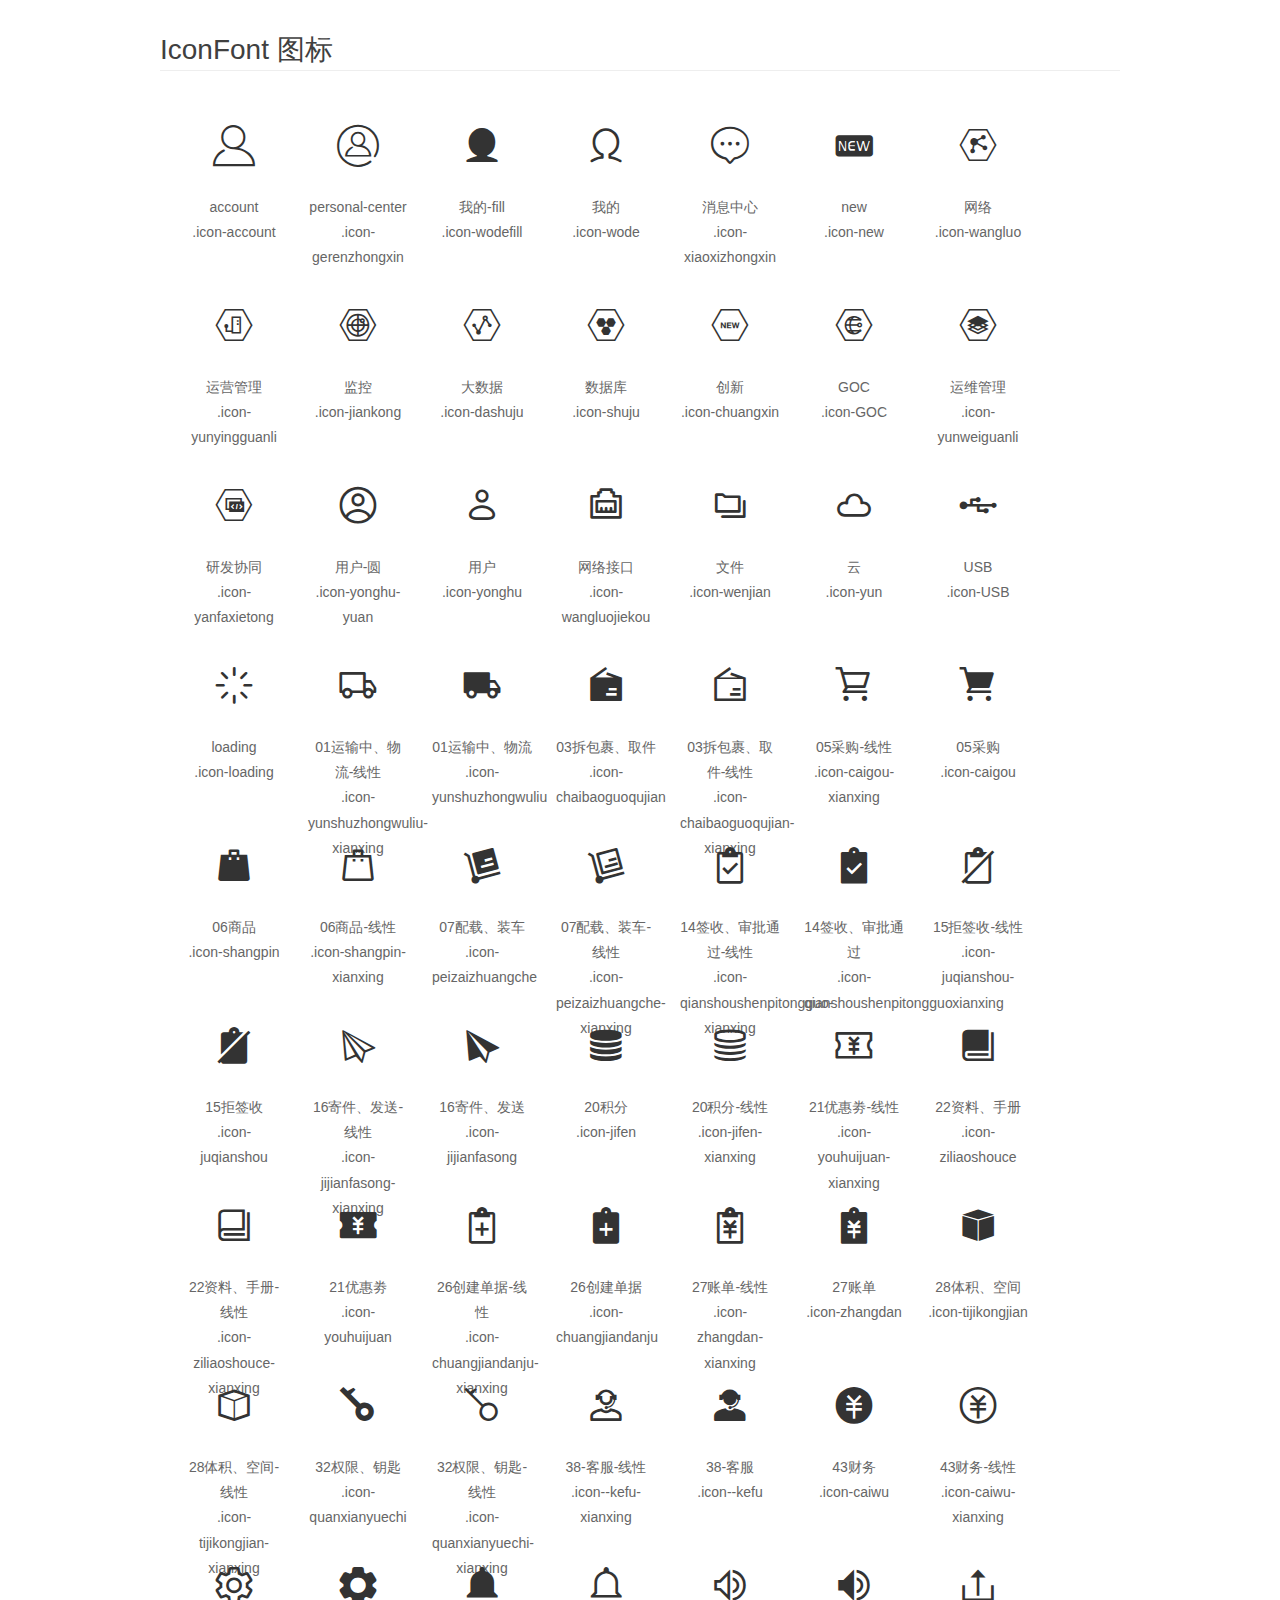
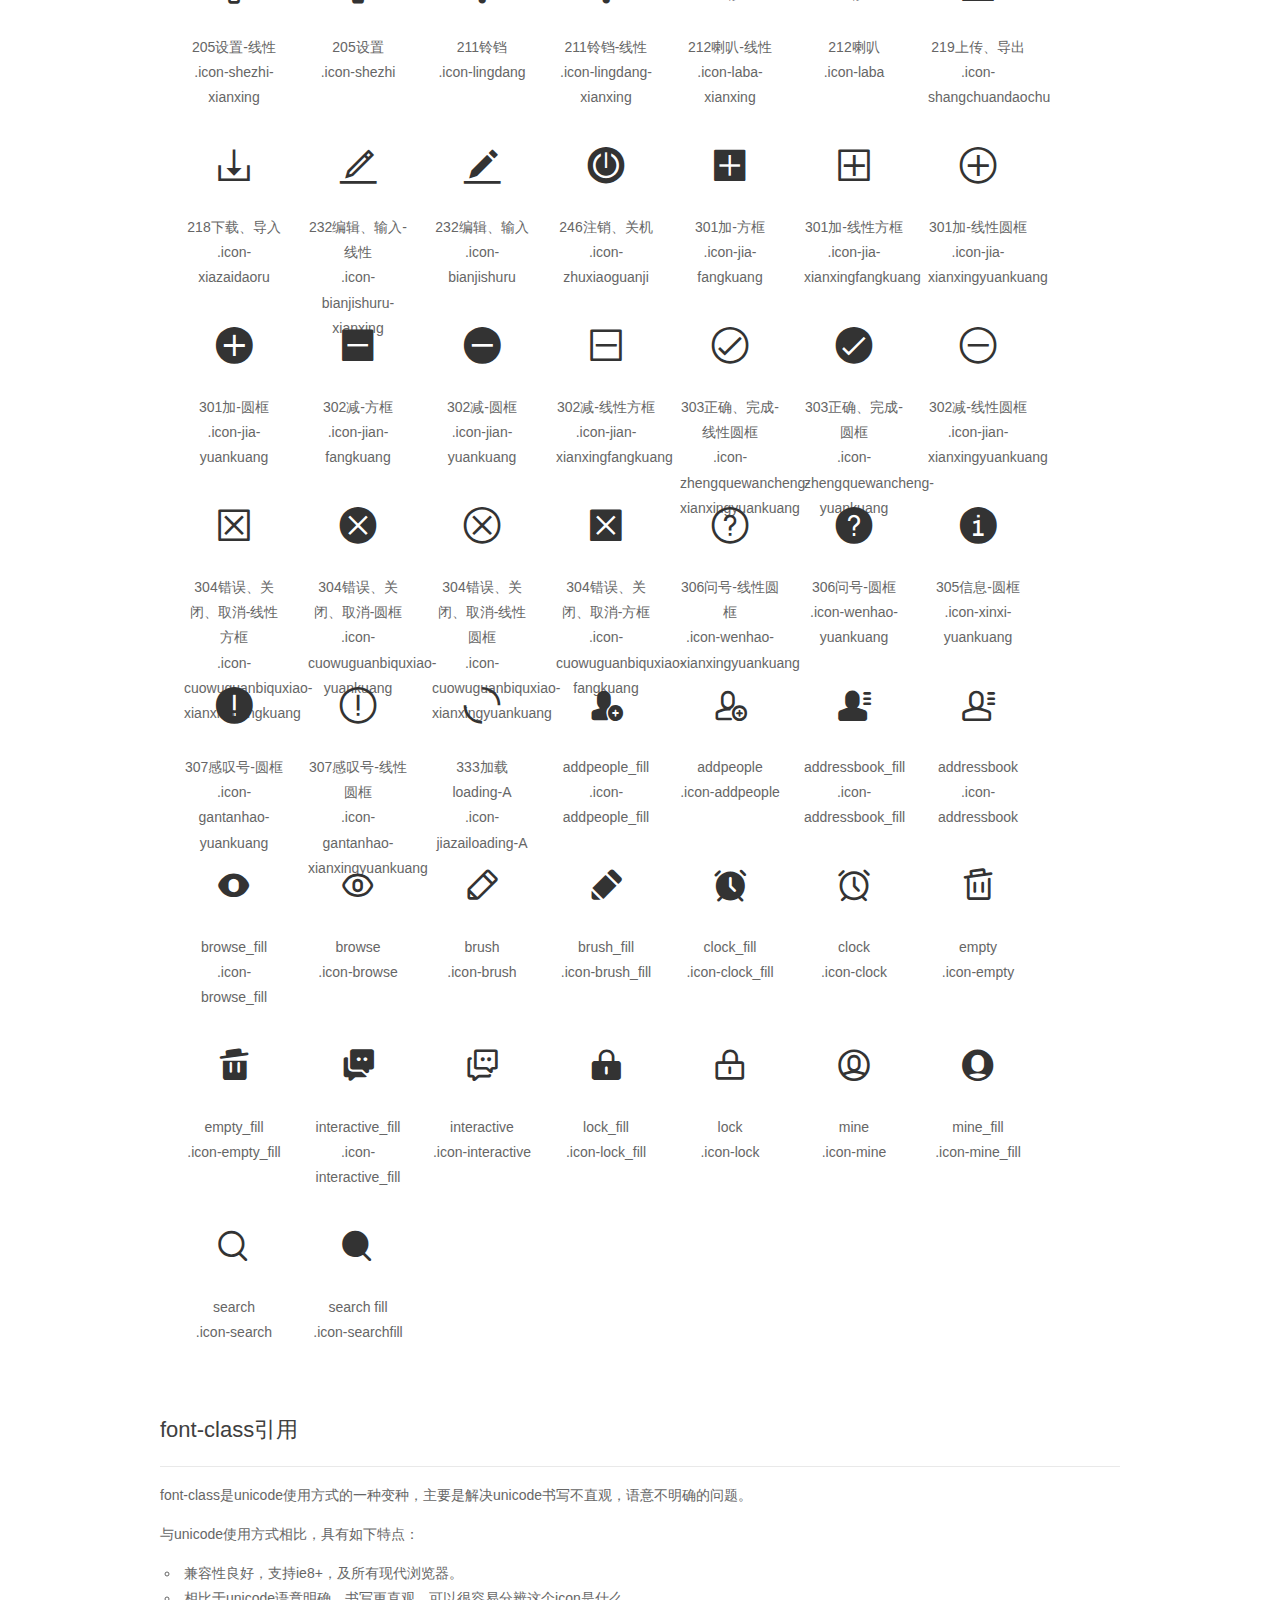
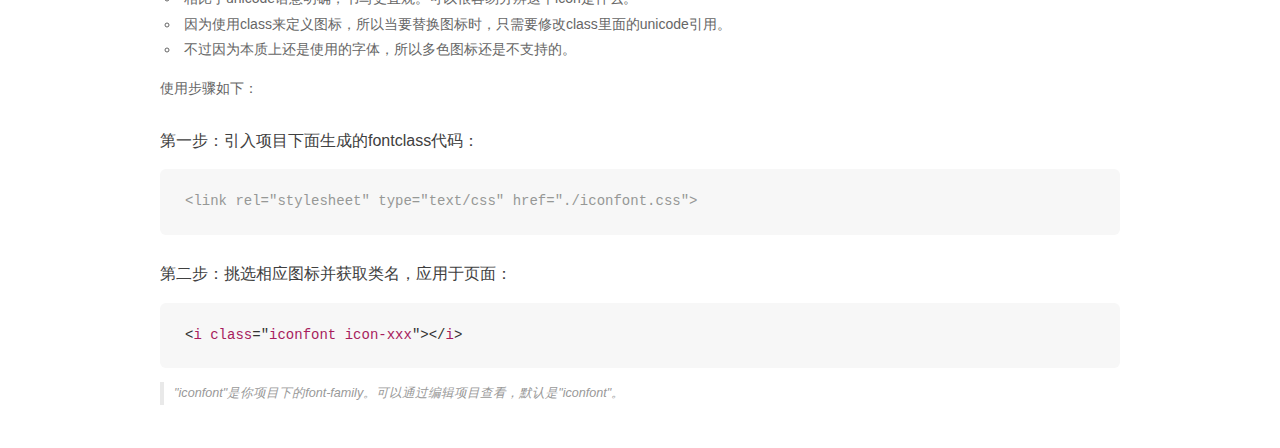
<file: _view/admin/src/icon/demo_fontclass.html>
<!DOCTYPE html>
<html>
<head>
    <meta charset="utf-8"/>
    <title>IconFont</title>
    <link rel="stylesheet" href="demo.css">
    <link rel="stylesheet" href="iconfont.css">
</head>
<body>
    <div class="main markdown">
        <h1>IconFont 图标</h1>
        <ul class="icon_lists clear">
            
                <li>
                <i class="icon iconfont icon-account"></i>
                    <div class="name">account</div>
                    <div class="fontclass">.icon-account</div>
                </li>
            
                <li>
                <i class="icon iconfont icon-gerenzhongxin"></i>
                    <div class="name">personal-center</div>
                    <div class="fontclass">.icon-gerenzhongxin</div>
                </li>
            
                <li>
                <i class="icon iconfont icon-wodefill"></i>
                    <div class="name">我的-fill</div>
                    <div class="fontclass">.icon-wodefill</div>
                </li>
            
                <li>
                <i class="icon iconfont icon-wode"></i>
                    <div class="name">我的</div>
                    <div class="fontclass">.icon-wode</div>
                </li>
            
                <li>
                <i class="icon iconfont icon-xiaoxizhongxin"></i>
                    <div class="name">消息中心</div>
                    <div class="fontclass">.icon-xiaoxizhongxin</div>
                </li>
            
                <li>
                <i class="icon iconfont icon-new"></i>
                    <div class="name">new</div>
                    <div class="fontclass">.icon-new</div>
                </li>
            
                <li>
                <i class="icon iconfont icon-wangluo"></i>
                    <div class="name">网络</div>
                    <div class="fontclass">.icon-wangluo</div>
                </li>
            
                <li>
                <i class="icon iconfont icon-yunyingguanli"></i>
                    <div class="name">运营管理</div>
                    <div class="fontclass">.icon-yunyingguanli</div>
                </li>
            
                <li>
                <i class="icon iconfont icon-jiankong"></i>
                    <div class="name">监控</div>
                    <div class="fontclass">.icon-jiankong</div>
                </li>
            
                <li>
                <i class="icon iconfont icon-dashuju"></i>
                    <div class="name">大数据</div>
                    <div class="fontclass">.icon-dashuju</div>
                </li>
            
                <li>
                <i class="icon iconfont icon-shuju"></i>
                    <div class="name">数据库</div>
                    <div class="fontclass">.icon-shuju</div>
                </li>
            
                <li>
                <i class="icon iconfont icon-chuangxin"></i>
                    <div class="name">创新</div>
                    <div class="fontclass">.icon-chuangxin</div>
                </li>
            
                <li>
                <i class="icon iconfont icon-GOC"></i>
                    <div class="name">GOC</div>
                    <div class="fontclass">.icon-GOC</div>
                </li>
            
                <li>
                <i class="icon iconfont icon-yunweiguanli"></i>
                    <div class="name">运维管理</div>
                    <div class="fontclass">.icon-yunweiguanli</div>
                </li>
            
                <li>
                <i class="icon iconfont icon-yanfaxietong"></i>
                    <div class="name">研发协同</div>
                    <div class="fontclass">.icon-yanfaxietong</div>
                </li>
            
                <li>
                <i class="icon iconfont icon-yonghu-yuan"></i>
                    <div class="name">用户-圆</div>
                    <div class="fontclass">.icon-yonghu-yuan</div>
                </li>
            
                <li>
                <i class="icon iconfont icon-yonghu"></i>
                    <div class="name">用户</div>
                    <div class="fontclass">.icon-yonghu</div>
                </li>
            
                <li>
                <i class="icon iconfont icon-wangluojiekou"></i>
                    <div class="name">网络接口</div>
                    <div class="fontclass">.icon-wangluojiekou</div>
                </li>
            
                <li>
                <i class="icon iconfont icon-wenjian"></i>
                    <div class="name">文件</div>
                    <div class="fontclass">.icon-wenjian</div>
                </li>
            
                <li>
                <i class="icon iconfont icon-yun"></i>
                    <div class="name">云</div>
                    <div class="fontclass">.icon-yun</div>
                </li>
            
                <li>
                <i class="icon iconfont icon-USB"></i>
                    <div class="name">USB</div>
                    <div class="fontclass">.icon-USB</div>
                </li>
            
                <li>
                <i class="icon iconfont icon-loading"></i>
                    <div class="name">loading</div>
                    <div class="fontclass">.icon-loading</div>
                </li>
            
                <li>
                <i class="icon iconfont icon-yunshuzhongwuliu-xianxing"></i>
                    <div class="name">01运输中、物流-线性</div>
                    <div class="fontclass">.icon-yunshuzhongwuliu-xianxing</div>
                </li>
            
                <li>
                <i class="icon iconfont icon-yunshuzhongwuliu"></i>
                    <div class="name">01运输中、物流</div>
                    <div class="fontclass">.icon-yunshuzhongwuliu</div>
                </li>
            
                <li>
                <i class="icon iconfont icon-chaibaoguoqujian"></i>
                    <div class="name">03拆包裹、取件</div>
                    <div class="fontclass">.icon-chaibaoguoqujian</div>
                </li>
            
                <li>
                <i class="icon iconfont icon-chaibaoguoqujian-xianxing"></i>
                    <div class="name">03拆包裹、取件-线性</div>
                    <div class="fontclass">.icon-chaibaoguoqujian-xianxing</div>
                </li>
            
                <li>
                <i class="icon iconfont icon-caigou-xianxing"></i>
                    <div class="name">05采购-线性</div>
                    <div class="fontclass">.icon-caigou-xianxing</div>
                </li>
            
                <li>
                <i class="icon iconfont icon-caigou"></i>
                    <div class="name">05采购</div>
                    <div class="fontclass">.icon-caigou</div>
                </li>
            
                <li>
                <i class="icon iconfont icon-shangpin"></i>
                    <div class="name">06商品</div>
                    <div class="fontclass">.icon-shangpin</div>
                </li>
            
                <li>
                <i class="icon iconfont icon-shangpin-xianxing"></i>
                    <div class="name">06商品-线性</div>
                    <div class="fontclass">.icon-shangpin-xianxing</div>
                </li>
            
                <li>
                <i class="icon iconfont icon-peizaizhuangche"></i>
                    <div class="name">07配载、装车</div>
                    <div class="fontclass">.icon-peizaizhuangche</div>
                </li>
            
                <li>
                <i class="icon iconfont icon-peizaizhuangche-xianxing"></i>
                    <div class="name">07配载、装车-线性</div>
                    <div class="fontclass">.icon-peizaizhuangche-xianxing</div>
                </li>
            
                <li>
                <i class="icon iconfont icon-qianshoushenpitongguo-xianxing"></i>
                    <div class="name">14签收、审批通过-线性</div>
                    <div class="fontclass">.icon-qianshoushenpitongguo-xianxing</div>
                </li>
            
                <li>
                <i class="icon iconfont icon-qianshoushenpitongguo"></i>
                    <div class="name">14签收、审批通过</div>
                    <div class="fontclass">.icon-qianshoushenpitongguo</div>
                </li>
            
                <li>
                <i class="icon iconfont icon-juqianshou-xianxing"></i>
                    <div class="name">15拒签收-线性</div>
                    <div class="fontclass">.icon-juqianshou-xianxing</div>
                </li>
            
                <li>
                <i class="icon iconfont icon-juqianshou"></i>
                    <div class="name">15拒签收</div>
                    <div class="fontclass">.icon-juqianshou</div>
                </li>
            
                <li>
                <i class="icon iconfont icon-jijianfasong-xianxing"></i>
                    <div class="name">16寄件、发送-线性</div>
                    <div class="fontclass">.icon-jijianfasong-xianxing</div>
                </li>
            
                <li>
                <i class="icon iconfont icon-jijianfasong"></i>
                    <div class="name">16寄件、发送</div>
                    <div class="fontclass">.icon-jijianfasong</div>
                </li>
            
                <li>
                <i class="icon iconfont icon-jifen"></i>
                    <div class="name">20积分</div>
                    <div class="fontclass">.icon-jifen</div>
                </li>
            
                <li>
                <i class="icon iconfont icon-jifen-xianxing"></i>
                    <div class="name">20积分-线性</div>
                    <div class="fontclass">.icon-jifen-xianxing</div>
                </li>
            
                <li>
                <i class="icon iconfont icon-youhuijuan-xianxing"></i>
                    <div class="name">21优惠劵-线性</div>
                    <div class="fontclass">.icon-youhuijuan-xianxing</div>
                </li>
            
                <li>
                <i class="icon iconfont icon-ziliaoshouce"></i>
                    <div class="name">22资料、手册</div>
                    <div class="fontclass">.icon-ziliaoshouce</div>
                </li>
            
                <li>
                <i class="icon iconfont icon-ziliaoshouce-xianxing"></i>
                    <div class="name">22资料、手册-线性</div>
                    <div class="fontclass">.icon-ziliaoshouce-xianxing</div>
                </li>
            
                <li>
                <i class="icon iconfont icon-youhuijuan"></i>
                    <div class="name">21优惠劵</div>
                    <div class="fontclass">.icon-youhuijuan</div>
                </li>
            
                <li>
                <i class="icon iconfont icon-chuangjiandanju-xianxing"></i>
                    <div class="name">26创建单据-线性</div>
                    <div class="fontclass">.icon-chuangjiandanju-xianxing</div>
                </li>
            
                <li>
                <i class="icon iconfont icon-chuangjiandanju"></i>
                    <div class="name">26创建单据</div>
                    <div class="fontclass">.icon-chuangjiandanju</div>
                </li>
            
                <li>
                <i class="icon iconfont icon-zhangdan-xianxing"></i>
                    <div class="name">27账单-线性</div>
                    <div class="fontclass">.icon-zhangdan-xianxing</div>
                </li>
            
                <li>
                <i class="icon iconfont icon-zhangdan"></i>
                    <div class="name">27账单</div>
                    <div class="fontclass">.icon-zhangdan</div>
                </li>
            
                <li>
                <i class="icon iconfont icon-tijikongjian"></i>
                    <div class="name">28体积、空间</div>
                    <div class="fontclass">.icon-tijikongjian</div>
                </li>
            
                <li>
                <i class="icon iconfont icon-tijikongjian-xianxing"></i>
                    <div class="name">28体积、空间-线性</div>
                    <div class="fontclass">.icon-tijikongjian-xianxing</div>
                </li>
            
                <li>
                <i class="icon iconfont icon-quanxianyuechi"></i>
                    <div class="name">32权限、钥匙</div>
                    <div class="fontclass">.icon-quanxianyuechi</div>
                </li>
            
                <li>
                <i class="icon iconfont icon-quanxianyuechi-xianxing"></i>
                    <div class="name">32权限、钥匙-线性</div>
                    <div class="fontclass">.icon-quanxianyuechi-xianxing</div>
                </li>
            
                <li>
                <i class="icon iconfont icon--kefu-xianxing"></i>
                    <div class="name">38-客服-线性</div>
                    <div class="fontclass">.icon--kefu-xianxing</div>
                </li>
            
                <li>
                <i class="icon iconfont icon--kefu"></i>
                    <div class="name">38-客服</div>
                    <div class="fontclass">.icon--kefu</div>
                </li>
            
                <li>
                <i class="icon iconfont icon-caiwu"></i>
                    <div class="name">43财务</div>
                    <div class="fontclass">.icon-caiwu</div>
                </li>
            
                <li>
                <i class="icon iconfont icon-caiwu-xianxing"></i>
                    <div class="name">43财务-线性</div>
                    <div class="fontclass">.icon-caiwu-xianxing</div>
                </li>
            
                <li>
                <i class="icon iconfont icon-shezhi-xianxing"></i>
                    <div class="name">205设置-线性</div>
                    <div class="fontclass">.icon-shezhi-xianxing</div>
                </li>
            
                <li>
                <i class="icon iconfont icon-shezhi"></i>
                    <div class="name">205设置</div>
                    <div class="fontclass">.icon-shezhi</div>
                </li>
            
                <li>
                <i class="icon iconfont icon-lingdang"></i>
                    <div class="name">211铃铛</div>
                    <div class="fontclass">.icon-lingdang</div>
                </li>
            
                <li>
                <i class="icon iconfont icon-lingdang-xianxing"></i>
                    <div class="name">211铃铛-线性</div>
                    <div class="fontclass">.icon-lingdang-xianxing</div>
                </li>
            
                <li>
                <i class="icon iconfont icon-laba-xianxing"></i>
                    <div class="name">212喇叭-线性</div>
                    <div class="fontclass">.icon-laba-xianxing</div>
                </li>
            
                <li>
                <i class="icon iconfont icon-laba"></i>
                    <div class="name">212喇叭</div>
                    <div class="fontclass">.icon-laba</div>
                </li>
            
                <li>
                <i class="icon iconfont icon-shangchuandaochu"></i>
                    <div class="name">219上传、导出</div>
                    <div class="fontclass">.icon-shangchuandaochu</div>
                </li>
            
                <li>
                <i class="icon iconfont icon-xiazaidaoru"></i>
                    <div class="name">218下载、导入</div>
                    <div class="fontclass">.icon-xiazaidaoru</div>
                </li>
            
                <li>
                <i class="icon iconfont icon-bianjishuru-xianxing"></i>
                    <div class="name">232编辑、输入-线性</div>
                    <div class="fontclass">.icon-bianjishuru-xianxing</div>
                </li>
            
                <li>
                <i class="icon iconfont icon-bianjishuru"></i>
                    <div class="name">232编辑、输入</div>
                    <div class="fontclass">.icon-bianjishuru</div>
                </li>
            
                <li>
                <i class="icon iconfont icon-zhuxiaoguanji"></i>
                    <div class="name">246注销、关机</div>
                    <div class="fontclass">.icon-zhuxiaoguanji</div>
                </li>
            
                <li>
                <i class="icon iconfont icon-jia-fangkuang"></i>
                    <div class="name">301加-方框</div>
                    <div class="fontclass">.icon-jia-fangkuang</div>
                </li>
            
                <li>
                <i class="icon iconfont icon-jia-xianxingfangkuang"></i>
                    <div class="name">301加-线性方框</div>
                    <div class="fontclass">.icon-jia-xianxingfangkuang</div>
                </li>
            
                <li>
                <i class="icon iconfont icon-jia-xianxingyuankuang"></i>
                    <div class="name">301加-线性圆框</div>
                    <div class="fontclass">.icon-jia-xianxingyuankuang</div>
                </li>
            
                <li>
                <i class="icon iconfont icon-jia-yuankuang"></i>
                    <div class="name">301加-圆框</div>
                    <div class="fontclass">.icon-jia-yuankuang</div>
                </li>
            
                <li>
                <i class="icon iconfont icon-jian-fangkuang"></i>
                    <div class="name">302减-方框</div>
                    <div class="fontclass">.icon-jian-fangkuang</div>
                </li>
            
                <li>
                <i class="icon iconfont icon-jian-yuankuang"></i>
                    <div class="name">302减-圆框</div>
                    <div class="fontclass">.icon-jian-yuankuang</div>
                </li>
            
                <li>
                <i class="icon iconfont icon-jian-xianxingfangkuang"></i>
                    <div class="name">302减-线性方框</div>
                    <div class="fontclass">.icon-jian-xianxingfangkuang</div>
                </li>
            
                <li>
                <i class="icon iconfont icon-zhengquewancheng-xianxingyuankuang"></i>
                    <div class="name">303正确、完成-线性圆框</div>
                    <div class="fontclass">.icon-zhengquewancheng-xianxingyuankuang</div>
                </li>
            
                <li>
                <i class="icon iconfont icon-zhengquewancheng-yuankuang"></i>
                    <div class="name">303正确、完成-圆框</div>
                    <div class="fontclass">.icon-zhengquewancheng-yuankuang</div>
                </li>
            
                <li>
                <i class="icon iconfont icon-jian-xianxingyuankuang"></i>
                    <div class="name">302减-线性圆框</div>
                    <div class="fontclass">.icon-jian-xianxingyuankuang</div>
                </li>
            
                <li>
                <i class="icon iconfont icon-cuowuguanbiquxiao-xianxingfangkuang"></i>
                    <div class="name">304错误、关闭、取消-线性方框</div>
                    <div class="fontclass">.icon-cuowuguanbiquxiao-xianxingfangkuang</div>
                </li>
            
                <li>
                <i class="icon iconfont icon-cuowuguanbiquxiao-yuankuang"></i>
                    <div class="name">304错误、关闭、取消-圆框</div>
                    <div class="fontclass">.icon-cuowuguanbiquxiao-yuankuang</div>
                </li>
            
                <li>
                <i class="icon iconfont icon-cuowuguanbiquxiao-xianxingyuankuang"></i>
                    <div class="name">304错误、关闭、取消-线性圆框</div>
                    <div class="fontclass">.icon-cuowuguanbiquxiao-xianxingyuankuang</div>
                </li>
            
                <li>
                <i class="icon iconfont icon-cuowuguanbiquxiao-fangkuang"></i>
                    <div class="name">304错误、关闭、取消-方框</div>
                    <div class="fontclass">.icon-cuowuguanbiquxiao-fangkuang</div>
                </li>
            
                <li>
                <i class="icon iconfont icon-wenhao-xianxingyuankuang"></i>
                    <div class="name">306问号-线性圆框</div>
                    <div class="fontclass">.icon-wenhao-xianxingyuankuang</div>
                </li>
            
                <li>
                <i class="icon iconfont icon-wenhao-yuankuang"></i>
                    <div class="name">306问号-圆框</div>
                    <div class="fontclass">.icon-wenhao-yuankuang</div>
                </li>
            
                <li>
                <i class="icon iconfont icon-xinxi-yuankuang"></i>
                    <div class="name">305信息-圆框</div>
                    <div class="fontclass">.icon-xinxi-yuankuang</div>
                </li>
            
                <li>
                <i class="icon iconfont icon-gantanhao-yuankuang"></i>
                    <div class="name">307感叹号-圆框</div>
                    <div class="fontclass">.icon-gantanhao-yuankuang</div>
                </li>
            
                <li>
                <i class="icon iconfont icon-gantanhao-xianxingyuankuang"></i>
                    <div class="name">307感叹号-线性圆框</div>
                    <div class="fontclass">.icon-gantanhao-xianxingyuankuang</div>
                </li>
            
                <li>
                <i class="icon iconfont icon-jiazailoading-A"></i>
                    <div class="name">333加载loading-A</div>
                    <div class="fontclass">.icon-jiazailoading-A</div>
                </li>
            
                <li>
                <i class="icon iconfont icon-addpeople_fill"></i>
                    <div class="name">addpeople_fill</div>
                    <div class="fontclass">.icon-addpeople_fill</div>
                </li>
            
                <li>
                <i class="icon iconfont icon-addpeople"></i>
                    <div class="name">addpeople</div>
                    <div class="fontclass">.icon-addpeople</div>
                </li>
            
                <li>
                <i class="icon iconfont icon-addressbook_fill"></i>
                    <div class="name">addressbook_fill</div>
                    <div class="fontclass">.icon-addressbook_fill</div>
                </li>
            
                <li>
                <i class="icon iconfont icon-addressbook"></i>
                    <div class="name">addressbook</div>
                    <div class="fontclass">.icon-addressbook</div>
                </li>
            
                <li>
                <i class="icon iconfont icon-browse_fill"></i>
                    <div class="name">browse_fill</div>
                    <div class="fontclass">.icon-browse_fill</div>
                </li>
            
                <li>
                <i class="icon iconfont icon-browse"></i>
                    <div class="name">browse</div>
                    <div class="fontclass">.icon-browse</div>
                </li>
            
                <li>
                <i class="icon iconfont icon-brush"></i>
                    <div class="name">brush</div>
                    <div class="fontclass">.icon-brush</div>
                </li>
            
                <li>
                <i class="icon iconfont icon-brush_fill"></i>
                    <div class="name">brush_fill</div>
                    <div class="fontclass">.icon-brush_fill</div>
                </li>
            
                <li>
                <i class="icon iconfont icon-clock_fill"></i>
                    <div class="name">clock_fill</div>
                    <div class="fontclass">.icon-clock_fill</div>
                </li>
            
                <li>
                <i class="icon iconfont icon-clock"></i>
                    <div class="name">clock</div>
                    <div class="fontclass">.icon-clock</div>
                </li>
            
                <li>
                <i class="icon iconfont icon-empty"></i>
                    <div class="name">empty</div>
                    <div class="fontclass">.icon-empty</div>
                </li>
            
                <li>
                <i class="icon iconfont icon-empty_fill"></i>
                    <div class="name">empty_fill</div>
                    <div class="fontclass">.icon-empty_fill</div>
                </li>
            
                <li>
                <i class="icon iconfont icon-interactive_fill"></i>
                    <div class="name">interactive_fill</div>
                    <div class="fontclass">.icon-interactive_fill</div>
                </li>
            
                <li>
                <i class="icon iconfont icon-interactive"></i>
                    <div class="name">interactive</div>
                    <div class="fontclass">.icon-interactive</div>
                </li>
            
                <li>
                <i class="icon iconfont icon-lock_fill"></i>
                    <div class="name">lock_fill</div>
                    <div class="fontclass">.icon-lock_fill</div>
                </li>
            
                <li>
                <i class="icon iconfont icon-lock"></i>
                    <div class="name">lock</div>
                    <div class="fontclass">.icon-lock</div>
                </li>
            
                <li>
                <i class="icon iconfont icon-mine"></i>
                    <div class="name">mine</div>
                    <div class="fontclass">.icon-mine</div>
                </li>
            
                <li>
                <i class="icon iconfont icon-mine_fill"></i>
                    <div class="name">mine_fill</div>
                    <div class="fontclass">.icon-mine_fill</div>
                </li>
            
                <li>
                <i class="icon iconfont icon-search"></i>
                    <div class="name">search</div>
                    <div class="fontclass">.icon-search</div>
                </li>
            
                <li>
                <i class="icon iconfont icon-searchfill"></i>
                    <div class="name">search fill</div>
                    <div class="fontclass">.icon-searchfill</div>
                </li>
            
        </ul>

        <h2 id="font-class-">font-class引用</h2>
        <hr>

        <p>font-class是unicode使用方式的一种变种，主要是解决unicode书写不直观，语意不明确的问题。</p>
        <p>与unicode使用方式相比，具有如下特点：</p>
        <ul>
        <li>兼容性良好，支持ie8+，及所有现代浏览器。</li>
        <li>相比于unicode语意明确，书写更直观。可以很容易分辨这个icon是什么。</li>
        <li>因为使用class来定义图标，所以当要替换图标时，只需要修改class里面的unicode引用。</li>
        <li>不过因为本质上还是使用的字体，所以多色图标还是不支持的。</li>
        </ul>
        <p>使用步骤如下：</p>
        <h3 id="-fontclass-">第一步：引入项目下面生成的fontclass代码：</h3>


        <pre><code class="lang-js hljs javascript"><span class="hljs-comment">&lt;link rel="stylesheet" type="text/css" href="./iconfont.css"&gt;</span></code></pre>
        <h3 id="-">第二步：挑选相应图标并获取类名，应用于页面：</h3>
        <pre><code class="lang-css hljs">&lt;<span class="hljs-selector-tag">i</span> <span class="hljs-selector-tag">class</span>="<span class="hljs-selector-tag">iconfont</span> <span class="hljs-selector-tag">icon-xxx</span>"&gt;&lt;/<span class="hljs-selector-tag">i</span>&gt;</code></pre>
        <blockquote>
        <p>"iconfont"是你项目下的font-family。可以通过编辑项目查看，默认是"iconfont"。</p>
        </blockquote>
    </div>
</body>
</html>
</file>
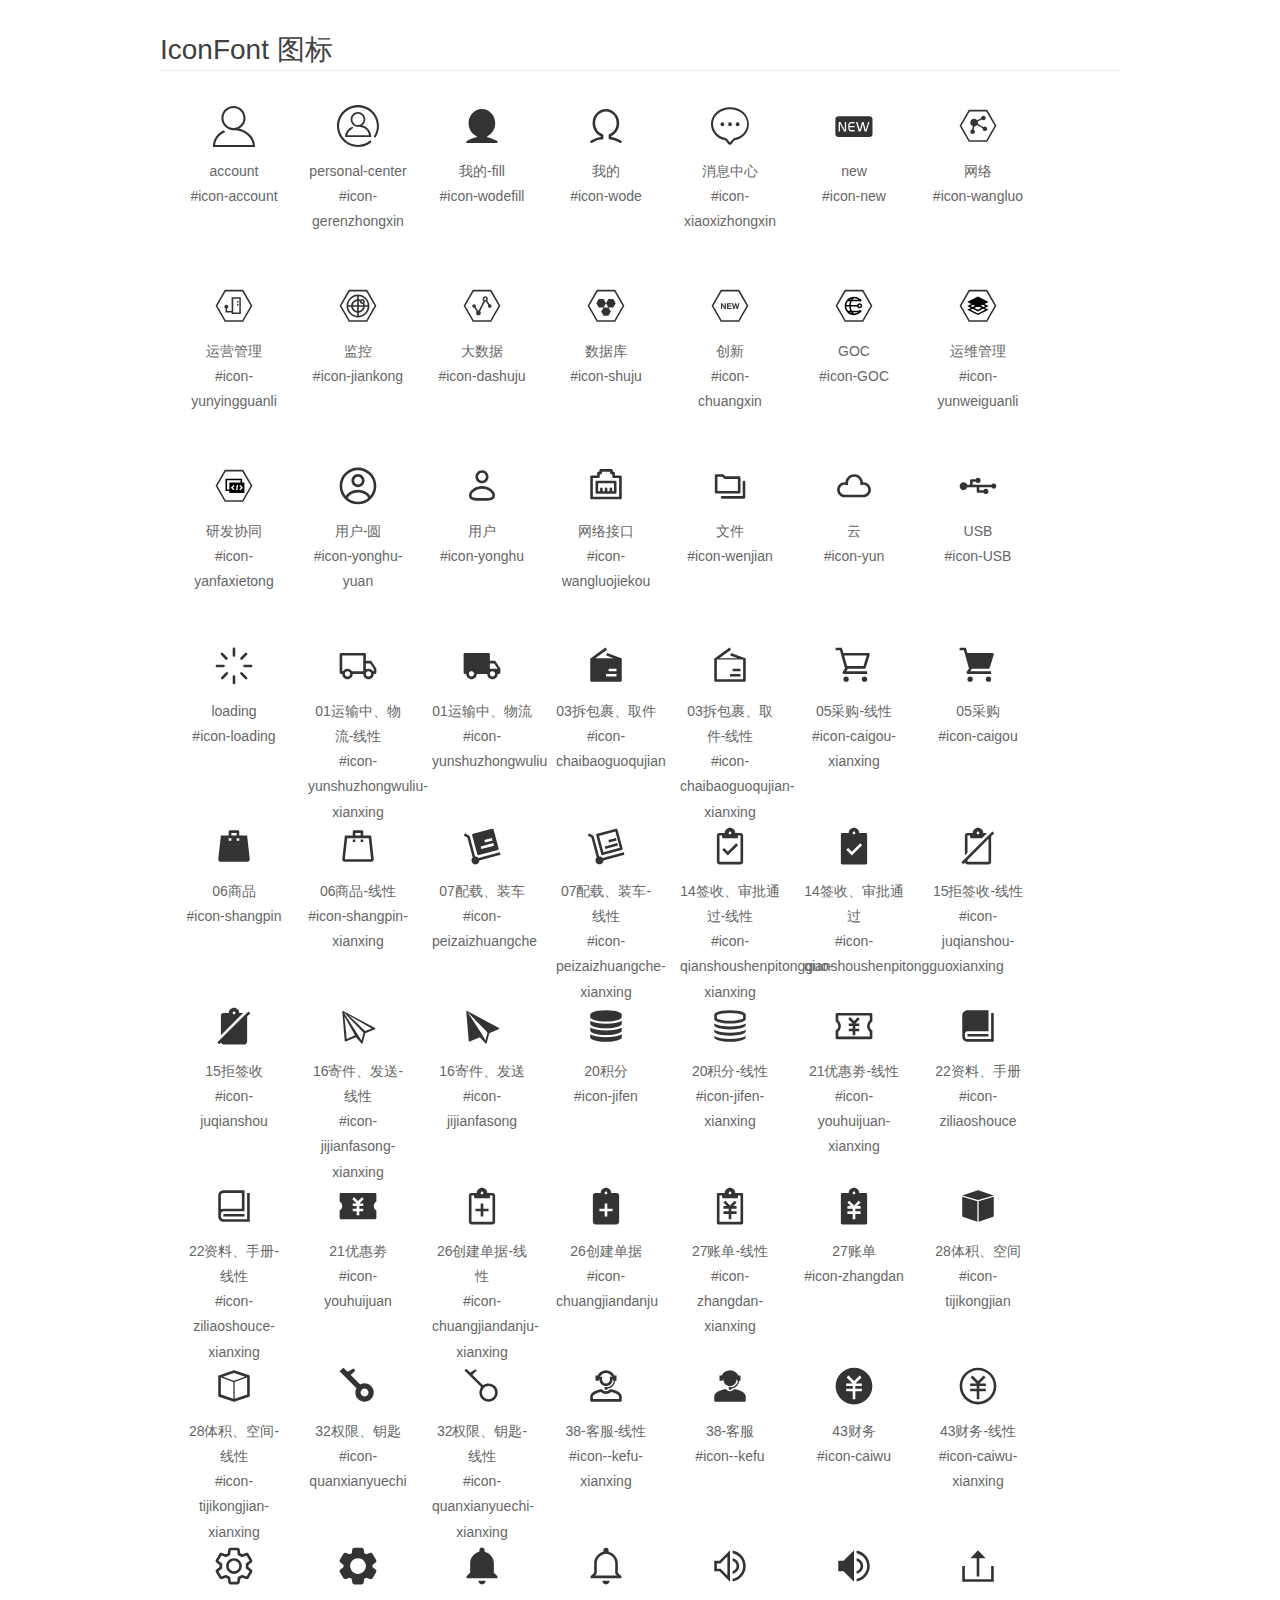
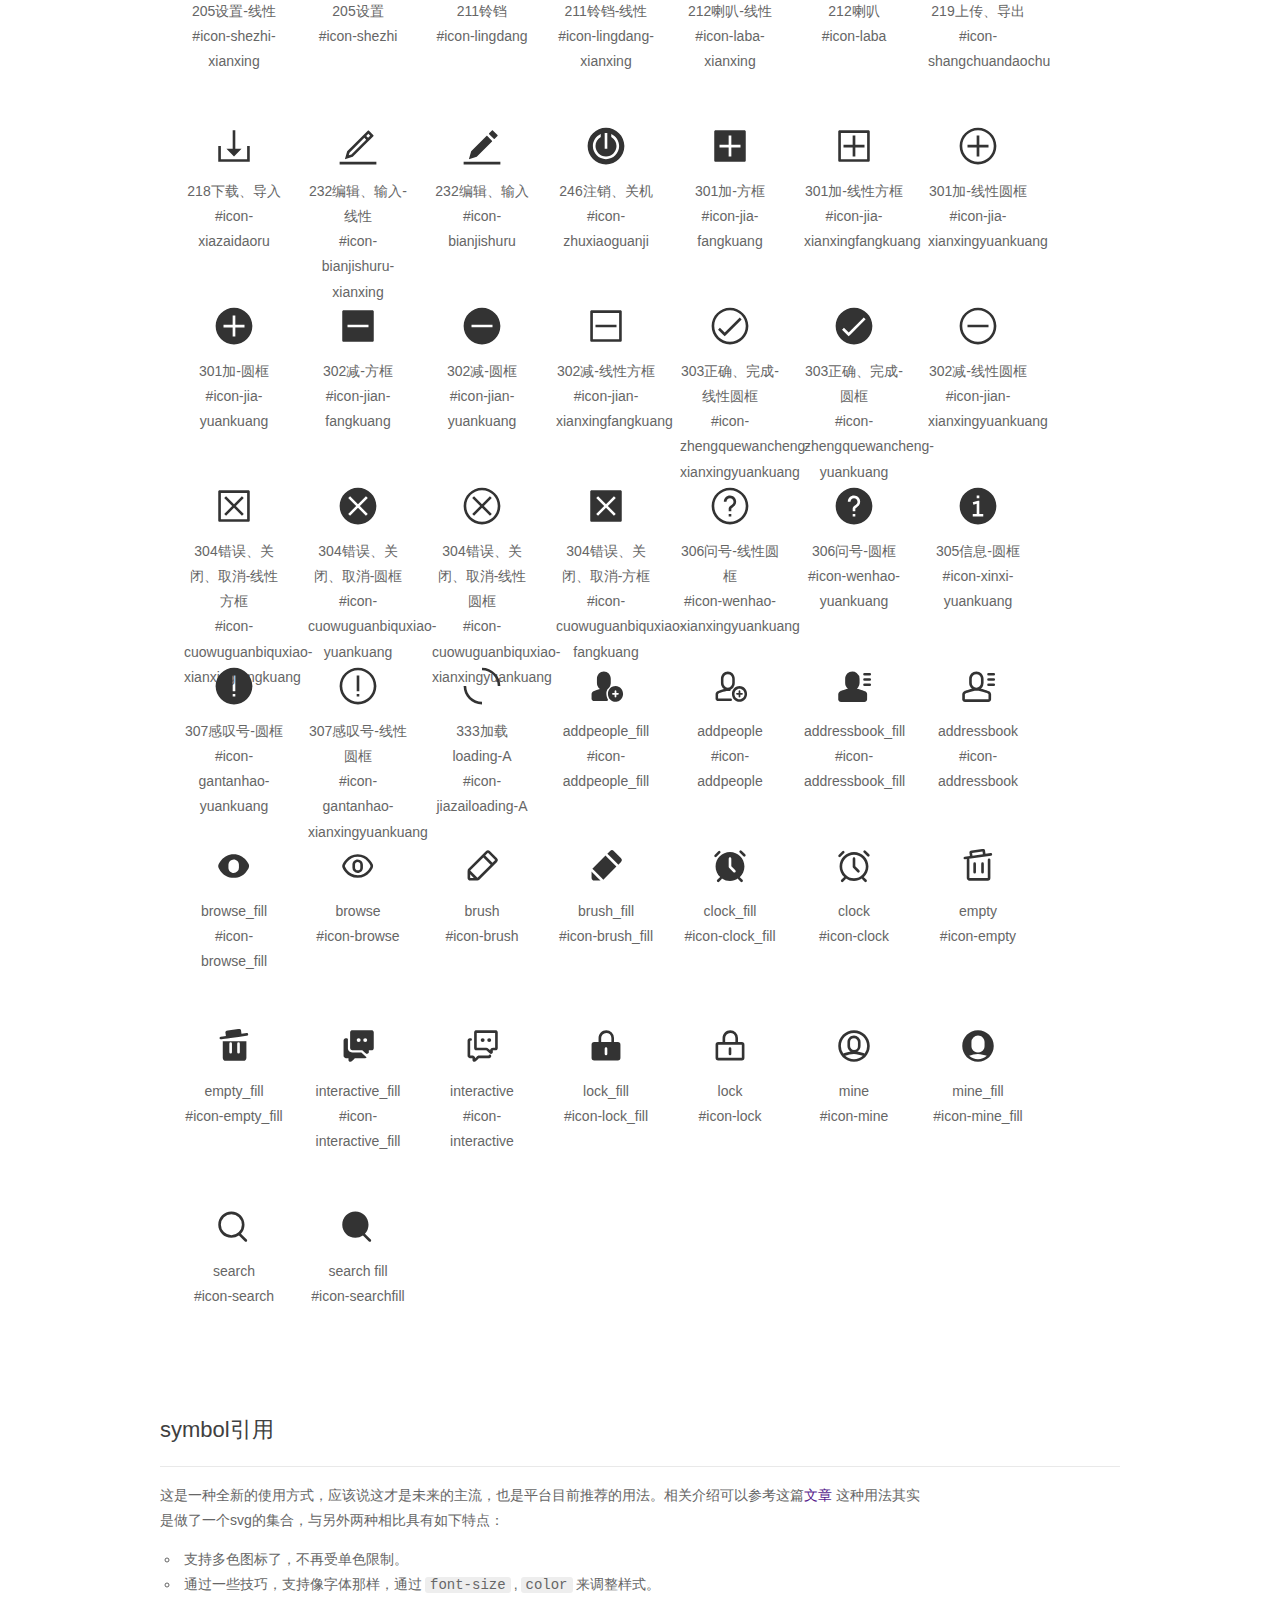
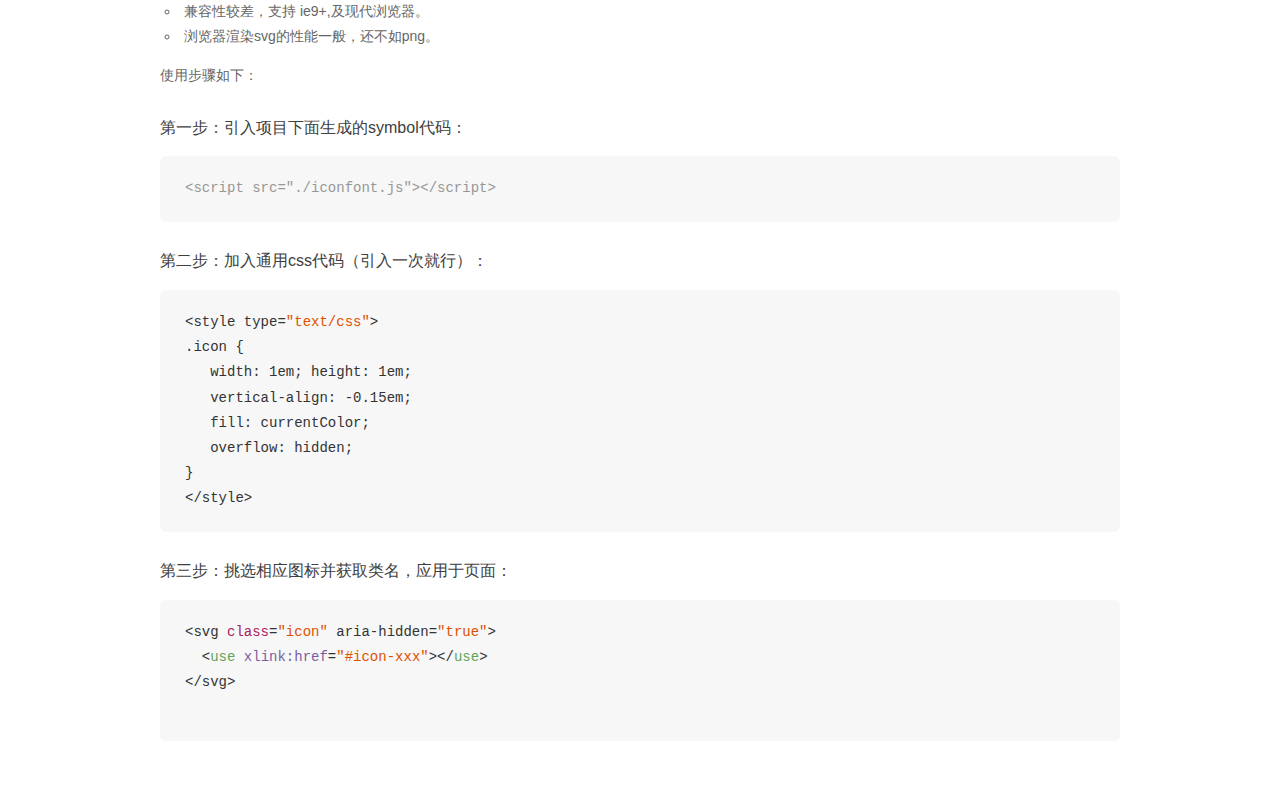
<file: _view/admin/src/icon/demo_symbol.html>
<!DOCTYPE html>
<html>
<head>
    <meta charset="utf-8"/>
    <title>IconFont</title>
    <link rel="stylesheet" href="demo.css">
    <script src="iconfont.js"></script>

    <style type="text/css">
        .icon {
          /* 通过设置 font-size 来改变图标大小 */
          width: 1em; height: 1em;
          /* 图标和文字相邻时，垂直对齐 */
          vertical-align: -0.15em;
          /* 通过设置 color 来改变 SVG 的颜色/fill */
          fill: currentColor;
          /* path 和 stroke 溢出 viewBox 部分在 IE 下会显示
             normalize.css 中也包含这行 */
          overflow: hidden;
        }

    </style>
</head>
<body>
    <div class="main markdown">
        <h1>IconFont 图标</h1>
        <ul class="icon_lists clear">
            
                <li>
                    <svg class="icon" aria-hidden="true">
                        <use xlink:href="#icon-account"></use>
                    </svg>
                    <div class="name">account</div>
                    <div class="fontclass">#icon-account</div>
                </li>
            
                <li>
                    <svg class="icon" aria-hidden="true">
                        <use xlink:href="#icon-gerenzhongxin"></use>
                    </svg>
                    <div class="name">personal-center</div>
                    <div class="fontclass">#icon-gerenzhongxin</div>
                </li>
            
                <li>
                    <svg class="icon" aria-hidden="true">
                        <use xlink:href="#icon-wodefill"></use>
                    </svg>
                    <div class="name">我的-fill</div>
                    <div class="fontclass">#icon-wodefill</div>
                </li>
            
                <li>
                    <svg class="icon" aria-hidden="true">
                        <use xlink:href="#icon-wode"></use>
                    </svg>
                    <div class="name">我的</div>
                    <div class="fontclass">#icon-wode</div>
                </li>
            
                <li>
                    <svg class="icon" aria-hidden="true">
                        <use xlink:href="#icon-xiaoxizhongxin"></use>
                    </svg>
                    <div class="name">消息中心</div>
                    <div class="fontclass">#icon-xiaoxizhongxin</div>
                </li>
            
                <li>
                    <svg class="icon" aria-hidden="true">
                        <use xlink:href="#icon-new"></use>
                    </svg>
                    <div class="name">new</div>
                    <div class="fontclass">#icon-new</div>
                </li>
            
                <li>
                    <svg class="icon" aria-hidden="true">
                        <use xlink:href="#icon-wangluo"></use>
                    </svg>
                    <div class="name">网络</div>
                    <div class="fontclass">#icon-wangluo</div>
                </li>
            
                <li>
                    <svg class="icon" aria-hidden="true">
                        <use xlink:href="#icon-yunyingguanli"></use>
                    </svg>
                    <div class="name">运营管理</div>
                    <div class="fontclass">#icon-yunyingguanli</div>
                </li>
            
                <li>
                    <svg class="icon" aria-hidden="true">
                        <use xlink:href="#icon-jiankong"></use>
                    </svg>
                    <div class="name">监控</div>
                    <div class="fontclass">#icon-jiankong</div>
                </li>
            
                <li>
                    <svg class="icon" aria-hidden="true">
                        <use xlink:href="#icon-dashuju"></use>
                    </svg>
                    <div class="name">大数据</div>
                    <div class="fontclass">#icon-dashuju</div>
                </li>
            
                <li>
                    <svg class="icon" aria-hidden="true">
                        <use xlink:href="#icon-shuju"></use>
                    </svg>
                    <div class="name">数据库</div>
                    <div class="fontclass">#icon-shuju</div>
                </li>
            
                <li>
                    <svg class="icon" aria-hidden="true">
                        <use xlink:href="#icon-chuangxin"></use>
                    </svg>
                    <div class="name">创新</div>
                    <div class="fontclass">#icon-chuangxin</div>
                </li>
            
                <li>
                    <svg class="icon" aria-hidden="true">
                        <use xlink:href="#icon-GOC"></use>
                    </svg>
                    <div class="name">GOC</div>
                    <div class="fontclass">#icon-GOC</div>
                </li>
            
                <li>
                    <svg class="icon" aria-hidden="true">
                        <use xlink:href="#icon-yunweiguanli"></use>
                    </svg>
                    <div class="name">运维管理</div>
                    <div class="fontclass">#icon-yunweiguanli</div>
                </li>
            
                <li>
                    <svg class="icon" aria-hidden="true">
                        <use xlink:href="#icon-yanfaxietong"></use>
                    </svg>
                    <div class="name">研发协同</div>
                    <div class="fontclass">#icon-yanfaxietong</div>
                </li>
            
                <li>
                    <svg class="icon" aria-hidden="true">
                        <use xlink:href="#icon-yonghu-yuan"></use>
                    </svg>
                    <div class="name">用户-圆</div>
                    <div class="fontclass">#icon-yonghu-yuan</div>
                </li>
            
                <li>
                    <svg class="icon" aria-hidden="true">
                        <use xlink:href="#icon-yonghu"></use>
                    </svg>
                    <div class="name">用户</div>
                    <div class="fontclass">#icon-yonghu</div>
                </li>
            
                <li>
                    <svg class="icon" aria-hidden="true">
                        <use xlink:href="#icon-wangluojiekou"></use>
                    </svg>
                    <div class="name">网络接口</div>
                    <div class="fontclass">#icon-wangluojiekou</div>
                </li>
            
                <li>
                    <svg class="icon" aria-hidden="true">
                        <use xlink:href="#icon-wenjian"></use>
                    </svg>
                    <div class="name">文件</div>
                    <div class="fontclass">#icon-wenjian</div>
                </li>
            
                <li>
                    <svg class="icon" aria-hidden="true">
                        <use xlink:href="#icon-yun"></use>
                    </svg>
                    <div class="name">云</div>
                    <div class="fontclass">#icon-yun</div>
                </li>
            
                <li>
                    <svg class="icon" aria-hidden="true">
                        <use xlink:href="#icon-USB"></use>
                    </svg>
                    <div class="name">USB</div>
                    <div class="fontclass">#icon-USB</div>
                </li>
            
                <li>
                    <svg class="icon" aria-hidden="true">
                        <use xlink:href="#icon-loading"></use>
                    </svg>
                    <div class="name">loading</div>
                    <div class="fontclass">#icon-loading</div>
                </li>
            
                <li>
                    <svg class="icon" aria-hidden="true">
                        <use xlink:href="#icon-yunshuzhongwuliu-xianxing"></use>
                    </svg>
                    <div class="name">01运输中、物流-线性</div>
                    <div class="fontclass">#icon-yunshuzhongwuliu-xianxing</div>
                </li>
            
                <li>
                    <svg class="icon" aria-hidden="true">
                        <use xlink:href="#icon-yunshuzhongwuliu"></use>
                    </svg>
                    <div class="name">01运输中、物流</div>
                    <div class="fontclass">#icon-yunshuzhongwuliu</div>
                </li>
            
                <li>
                    <svg class="icon" aria-hidden="true">
                        <use xlink:href="#icon-chaibaoguoqujian"></use>
                    </svg>
                    <div class="name">03拆包裹、取件</div>
                    <div class="fontclass">#icon-chaibaoguoqujian</div>
                </li>
            
                <li>
                    <svg class="icon" aria-hidden="true">
                        <use xlink:href="#icon-chaibaoguoqujian-xianxing"></use>
                    </svg>
                    <div class="name">03拆包裹、取件-线性</div>
                    <div class="fontclass">#icon-chaibaoguoqujian-xianxing</div>
                </li>
            
                <li>
                    <svg class="icon" aria-hidden="true">
                        <use xlink:href="#icon-caigou-xianxing"></use>
                    </svg>
                    <div class="name">05采购-线性</div>
                    <div class="fontclass">#icon-caigou-xianxing</div>
                </li>
            
                <li>
                    <svg class="icon" aria-hidden="true">
                        <use xlink:href="#icon-caigou"></use>
                    </svg>
                    <div class="name">05采购</div>
                    <div class="fontclass">#icon-caigou</div>
                </li>
            
                <li>
                    <svg class="icon" aria-hidden="true">
                        <use xlink:href="#icon-shangpin"></use>
                    </svg>
                    <div class="name">06商品</div>
                    <div class="fontclass">#icon-shangpin</div>
                </li>
            
                <li>
                    <svg class="icon" aria-hidden="true">
                        <use xlink:href="#icon-shangpin-xianxing"></use>
                    </svg>
                    <div class="name">06商品-线性</div>
                    <div class="fontclass">#icon-shangpin-xianxing</div>
                </li>
            
                <li>
                    <svg class="icon" aria-hidden="true">
                        <use xlink:href="#icon-peizaizhuangche"></use>
                    </svg>
                    <div class="name">07配载、装车</div>
                    <div class="fontclass">#icon-peizaizhuangche</div>
                </li>
            
                <li>
                    <svg class="icon" aria-hidden="true">
                        <use xlink:href="#icon-peizaizhuangche-xianxing"></use>
                    </svg>
                    <div class="name">07配载、装车-线性</div>
                    <div class="fontclass">#icon-peizaizhuangche-xianxing</div>
                </li>
            
                <li>
                    <svg class="icon" aria-hidden="true">
                        <use xlink:href="#icon-qianshoushenpitongguo-xianxing"></use>
                    </svg>
                    <div class="name">14签收、审批通过-线性</div>
                    <div class="fontclass">#icon-qianshoushenpitongguo-xianxing</div>
                </li>
            
                <li>
                    <svg class="icon" aria-hidden="true">
                        <use xlink:href="#icon-qianshoushenpitongguo"></use>
                    </svg>
                    <div class="name">14签收、审批通过</div>
                    <div class="fontclass">#icon-qianshoushenpitongguo</div>
                </li>
            
                <li>
                    <svg class="icon" aria-hidden="true">
                        <use xlink:href="#icon-juqianshou-xianxing"></use>
                    </svg>
                    <div class="name">15拒签收-线性</div>
                    <div class="fontclass">#icon-juqianshou-xianxing</div>
                </li>
            
                <li>
                    <svg class="icon" aria-hidden="true">
                        <use xlink:href="#icon-juqianshou"></use>
                    </svg>
                    <div class="name">15拒签收</div>
                    <div class="fontclass">#icon-juqianshou</div>
                </li>
            
                <li>
                    <svg class="icon" aria-hidden="true">
                        <use xlink:href="#icon-jijianfasong-xianxing"></use>
                    </svg>
                    <div class="name">16寄件、发送-线性</div>
                    <div class="fontclass">#icon-jijianfasong-xianxing</div>
                </li>
            
                <li>
                    <svg class="icon" aria-hidden="true">
                        <use xlink:href="#icon-jijianfasong"></use>
                    </svg>
                    <div class="name">16寄件、发送</div>
                    <div class="fontclass">#icon-jijianfasong</div>
                </li>
            
                <li>
                    <svg class="icon" aria-hidden="true">
                        <use xlink:href="#icon-jifen"></use>
                    </svg>
                    <div class="name">20积分</div>
                    <div class="fontclass">#icon-jifen</div>
                </li>
            
                <li>
                    <svg class="icon" aria-hidden="true">
                        <use xlink:href="#icon-jifen-xianxing"></use>
                    </svg>
                    <div class="name">20积分-线性</div>
                    <div class="fontclass">#icon-jifen-xianxing</div>
                </li>
            
                <li>
                    <svg class="icon" aria-hidden="true">
                        <use xlink:href="#icon-youhuijuan-xianxing"></use>
                    </svg>
                    <div class="name">21优惠劵-线性</div>
                    <div class="fontclass">#icon-youhuijuan-xianxing</div>
                </li>
            
                <li>
                    <svg class="icon" aria-hidden="true">
                        <use xlink:href="#icon-ziliaoshouce"></use>
                    </svg>
                    <div class="name">22资料、手册</div>
                    <div class="fontclass">#icon-ziliaoshouce</div>
                </li>
            
                <li>
                    <svg class="icon" aria-hidden="true">
                        <use xlink:href="#icon-ziliaoshouce-xianxing"></use>
                    </svg>
                    <div class="name">22资料、手册-线性</div>
                    <div class="fontclass">#icon-ziliaoshouce-xianxing</div>
                </li>
            
                <li>
                    <svg class="icon" aria-hidden="true">
                        <use xlink:href="#icon-youhuijuan"></use>
                    </svg>
                    <div class="name">21优惠劵</div>
                    <div class="fontclass">#icon-youhuijuan</div>
                </li>
            
                <li>
                    <svg class="icon" aria-hidden="true">
                        <use xlink:href="#icon-chuangjiandanju-xianxing"></use>
                    </svg>
                    <div class="name">26创建单据-线性</div>
                    <div class="fontclass">#icon-chuangjiandanju-xianxing</div>
                </li>
            
                <li>
                    <svg class="icon" aria-hidden="true">
                        <use xlink:href="#icon-chuangjiandanju"></use>
                    </svg>
                    <div class="name">26创建单据</div>
                    <div class="fontclass">#icon-chuangjiandanju</div>
                </li>
            
                <li>
                    <svg class="icon" aria-hidden="true">
                        <use xlink:href="#icon-zhangdan-xianxing"></use>
                    </svg>
                    <div class="name">27账单-线性</div>
                    <div class="fontclass">#icon-zhangdan-xianxing</div>
                </li>
            
                <li>
                    <svg class="icon" aria-hidden="true">
                        <use xlink:href="#icon-zhangdan"></use>
                    </svg>
                    <div class="name">27账单</div>
                    <div class="fontclass">#icon-zhangdan</div>
                </li>
            
                <li>
                    <svg class="icon" aria-hidden="true">
                        <use xlink:href="#icon-tijikongjian"></use>
                    </svg>
                    <div class="name">28体积、空间</div>
                    <div class="fontclass">#icon-tijikongjian</div>
                </li>
            
                <li>
                    <svg class="icon" aria-hidden="true">
                        <use xlink:href="#icon-tijikongjian-xianxing"></use>
                    </svg>
                    <div class="name">28体积、空间-线性</div>
                    <div class="fontclass">#icon-tijikongjian-xianxing</div>
                </li>
            
                <li>
                    <svg class="icon" aria-hidden="true">
                        <use xlink:href="#icon-quanxianyuechi"></use>
                    </svg>
                    <div class="name">32权限、钥匙</div>
                    <div class="fontclass">#icon-quanxianyuechi</div>
                </li>
            
                <li>
                    <svg class="icon" aria-hidden="true">
                        <use xlink:href="#icon-quanxianyuechi-xianxing"></use>
                    </svg>
                    <div class="name">32权限、钥匙-线性</div>
                    <div class="fontclass">#icon-quanxianyuechi-xianxing</div>
                </li>
            
                <li>
                    <svg class="icon" aria-hidden="true">
                        <use xlink:href="#icon--kefu-xianxing"></use>
                    </svg>
                    <div class="name">38-客服-线性</div>
                    <div class="fontclass">#icon--kefu-xianxing</div>
                </li>
            
                <li>
                    <svg class="icon" aria-hidden="true">
                        <use xlink:href="#icon--kefu"></use>
                    </svg>
                    <div class="name">38-客服</div>
                    <div class="fontclass">#icon--kefu</div>
                </li>
            
                <li>
                    <svg class="icon" aria-hidden="true">
                        <use xlink:href="#icon-caiwu"></use>
                    </svg>
                    <div class="name">43财务</div>
                    <div class="fontclass">#icon-caiwu</div>
                </li>
            
                <li>
                    <svg class="icon" aria-hidden="true">
                        <use xlink:href="#icon-caiwu-xianxing"></use>
                    </svg>
                    <div class="name">43财务-线性</div>
                    <div class="fontclass">#icon-caiwu-xianxing</div>
                </li>
            
                <li>
                    <svg class="icon" aria-hidden="true">
                        <use xlink:href="#icon-shezhi-xianxing"></use>
                    </svg>
                    <div class="name">205设置-线性</div>
                    <div class="fontclass">#icon-shezhi-xianxing</div>
                </li>
            
                <li>
                    <svg class="icon" aria-hidden="true">
                        <use xlink:href="#icon-shezhi"></use>
                    </svg>
                    <div class="name">205设置</div>
                    <div class="fontclass">#icon-shezhi</div>
                </li>
            
                <li>
                    <svg class="icon" aria-hidden="true">
                        <use xlink:href="#icon-lingdang"></use>
                    </svg>
                    <div class="name">211铃铛</div>
                    <div class="fontclass">#icon-lingdang</div>
                </li>
            
                <li>
                    <svg class="icon" aria-hidden="true">
                        <use xlink:href="#icon-lingdang-xianxing"></use>
                    </svg>
                    <div class="name">211铃铛-线性</div>
                    <div class="fontclass">#icon-lingdang-xianxing</div>
                </li>
            
                <li>
                    <svg class="icon" aria-hidden="true">
                        <use xlink:href="#icon-laba-xianxing"></use>
                    </svg>
                    <div class="name">212喇叭-线性</div>
                    <div class="fontclass">#icon-laba-xianxing</div>
                </li>
            
                <li>
                    <svg class="icon" aria-hidden="true">
                        <use xlink:href="#icon-laba"></use>
                    </svg>
                    <div class="name">212喇叭</div>
                    <div class="fontclass">#icon-laba</div>
                </li>
            
                <li>
                    <svg class="icon" aria-hidden="true">
                        <use xlink:href="#icon-shangchuandaochu"></use>
                    </svg>
                    <div class="name">219上传、导出</div>
                    <div class="fontclass">#icon-shangchuandaochu</div>
                </li>
            
                <li>
                    <svg class="icon" aria-hidden="true">
                        <use xlink:href="#icon-xiazaidaoru"></use>
                    </svg>
                    <div class="name">218下载、导入</div>
                    <div class="fontclass">#icon-xiazaidaoru</div>
                </li>
            
                <li>
                    <svg class="icon" aria-hidden="true">
                        <use xlink:href="#icon-bianjishuru-xianxing"></use>
                    </svg>
                    <div class="name">232编辑、输入-线性</div>
                    <div class="fontclass">#icon-bianjishuru-xianxing</div>
                </li>
            
                <li>
                    <svg class="icon" aria-hidden="true">
                        <use xlink:href="#icon-bianjishuru"></use>
                    </svg>
                    <div class="name">232编辑、输入</div>
                    <div class="fontclass">#icon-bianjishuru</div>
                </li>
            
                <li>
                    <svg class="icon" aria-hidden="true">
                        <use xlink:href="#icon-zhuxiaoguanji"></use>
                    </svg>
                    <div class="name">246注销、关机</div>
                    <div class="fontclass">#icon-zhuxiaoguanji</div>
                </li>
            
                <li>
                    <svg class="icon" aria-hidden="true">
                        <use xlink:href="#icon-jia-fangkuang"></use>
                    </svg>
                    <div class="name">301加-方框</div>
                    <div class="fontclass">#icon-jia-fangkuang</div>
                </li>
            
                <li>
                    <svg class="icon" aria-hidden="true">
                        <use xlink:href="#icon-jia-xianxingfangkuang"></use>
                    </svg>
                    <div class="name">301加-线性方框</div>
                    <div class="fontclass">#icon-jia-xianxingfangkuang</div>
                </li>
            
                <li>
                    <svg class="icon" aria-hidden="true">
                        <use xlink:href="#icon-jia-xianxingyuankuang"></use>
                    </svg>
                    <div class="name">301加-线性圆框</div>
                    <div class="fontclass">#icon-jia-xianxingyuankuang</div>
                </li>
            
                <li>
                    <svg class="icon" aria-hidden="true">
                        <use xlink:href="#icon-jia-yuankuang"></use>
                    </svg>
                    <div class="name">301加-圆框</div>
                    <div class="fontclass">#icon-jia-yuankuang</div>
                </li>
            
                <li>
                    <svg class="icon" aria-hidden="true">
                        <use xlink:href="#icon-jian-fangkuang"></use>
                    </svg>
                    <div class="name">302减-方框</div>
                    <div class="fontclass">#icon-jian-fangkuang</div>
                </li>
            
                <li>
                    <svg class="icon" aria-hidden="true">
                        <use xlink:href="#icon-jian-yuankuang"></use>
                    </svg>
                    <div class="name">302减-圆框</div>
                    <div class="fontclass">#icon-jian-yuankuang</div>
                </li>
            
                <li>
                    <svg class="icon" aria-hidden="true">
                        <use xlink:href="#icon-jian-xianxingfangkuang"></use>
                    </svg>
                    <div class="name">302减-线性方框</div>
                    <div class="fontclass">#icon-jian-xianxingfangkuang</div>
                </li>
            
                <li>
                    <svg class="icon" aria-hidden="true">
                        <use xlink:href="#icon-zhengquewancheng-xianxingyuankuang"></use>
                    </svg>
                    <div class="name">303正确、完成-线性圆框</div>
                    <div class="fontclass">#icon-zhengquewancheng-xianxingyuankuang</div>
                </li>
            
                <li>
                    <svg class="icon" aria-hidden="true">
                        <use xlink:href="#icon-zhengquewancheng-yuankuang"></use>
                    </svg>
                    <div class="name">303正确、完成-圆框</div>
                    <div class="fontclass">#icon-zhengquewancheng-yuankuang</div>
                </li>
            
                <li>
                    <svg class="icon" aria-hidden="true">
                        <use xlink:href="#icon-jian-xianxingyuankuang"></use>
                    </svg>
                    <div class="name">302减-线性圆框</div>
                    <div class="fontclass">#icon-jian-xianxingyuankuang</div>
                </li>
            
                <li>
                    <svg class="icon" aria-hidden="true">
                        <use xlink:href="#icon-cuowuguanbiquxiao-xianxingfangkuang"></use>
                    </svg>
                    <div class="name">304错误、关闭、取消-线性方框</div>
                    <div class="fontclass">#icon-cuowuguanbiquxiao-xianxingfangkuang</div>
                </li>
            
                <li>
                    <svg class="icon" aria-hidden="true">
                        <use xlink:href="#icon-cuowuguanbiquxiao-yuankuang"></use>
                    </svg>
                    <div class="name">304错误、关闭、取消-圆框</div>
                    <div class="fontclass">#icon-cuowuguanbiquxiao-yuankuang</div>
                </li>
            
                <li>
                    <svg class="icon" aria-hidden="true">
                        <use xlink:href="#icon-cuowuguanbiquxiao-xianxingyuankuang"></use>
                    </svg>
                    <div class="name">304错误、关闭、取消-线性圆框</div>
                    <div class="fontclass">#icon-cuowuguanbiquxiao-xianxingyuankuang</div>
                </li>
            
                <li>
                    <svg class="icon" aria-hidden="true">
                        <use xlink:href="#icon-cuowuguanbiquxiao-fangkuang"></use>
                    </svg>
                    <div class="name">304错误、关闭、取消-方框</div>
                    <div class="fontclass">#icon-cuowuguanbiquxiao-fangkuang</div>
                </li>
            
                <li>
                    <svg class="icon" aria-hidden="true">
                        <use xlink:href="#icon-wenhao-xianxingyuankuang"></use>
                    </svg>
                    <div class="name">306问号-线性圆框</div>
                    <div class="fontclass">#icon-wenhao-xianxingyuankuang</div>
                </li>
            
                <li>
                    <svg class="icon" aria-hidden="true">
                        <use xlink:href="#icon-wenhao-yuankuang"></use>
                    </svg>
                    <div class="name">306问号-圆框</div>
                    <div class="fontclass">#icon-wenhao-yuankuang</div>
                </li>
            
                <li>
                    <svg class="icon" aria-hidden="true">
                        <use xlink:href="#icon-xinxi-yuankuang"></use>
                    </svg>
                    <div class="name">305信息-圆框</div>
                    <div class="fontclass">#icon-xinxi-yuankuang</div>
                </li>
            
                <li>
                    <svg class="icon" aria-hidden="true">
                        <use xlink:href="#icon-gantanhao-yuankuang"></use>
                    </svg>
                    <div class="name">307感叹号-圆框</div>
                    <div class="fontclass">#icon-gantanhao-yuankuang</div>
                </li>
            
                <li>
                    <svg class="icon" aria-hidden="true">
                        <use xlink:href="#icon-gantanhao-xianxingyuankuang"></use>
                    </svg>
                    <div class="name">307感叹号-线性圆框</div>
                    <div class="fontclass">#icon-gantanhao-xianxingyuankuang</div>
                </li>
            
                <li>
                    <svg class="icon" aria-hidden="true">
                        <use xlink:href="#icon-jiazailoading-A"></use>
                    </svg>
                    <div class="name">333加载loading-A</div>
                    <div class="fontclass">#icon-jiazailoading-A</div>
                </li>
            
                <li>
                    <svg class="icon" aria-hidden="true">
                        <use xlink:href="#icon-addpeople_fill"></use>
                    </svg>
                    <div class="name">addpeople_fill</div>
                    <div class="fontclass">#icon-addpeople_fill</div>
                </li>
            
                <li>
                    <svg class="icon" aria-hidden="true">
                        <use xlink:href="#icon-addpeople"></use>
                    </svg>
                    <div class="name">addpeople</div>
                    <div class="fontclass">#icon-addpeople</div>
                </li>
            
                <li>
                    <svg class="icon" aria-hidden="true">
                        <use xlink:href="#icon-addressbook_fill"></use>
                    </svg>
                    <div class="name">addressbook_fill</div>
                    <div class="fontclass">#icon-addressbook_fill</div>
                </li>
            
                <li>
                    <svg class="icon" aria-hidden="true">
                        <use xlink:href="#icon-addressbook"></use>
                    </svg>
                    <div class="name">addressbook</div>
                    <div class="fontclass">#icon-addressbook</div>
                </li>
            
                <li>
                    <svg class="icon" aria-hidden="true">
                        <use xlink:href="#icon-browse_fill"></use>
                    </svg>
                    <div class="name">browse_fill</div>
                    <div class="fontclass">#icon-browse_fill</div>
                </li>
            
                <li>
                    <svg class="icon" aria-hidden="true">
                        <use xlink:href="#icon-browse"></use>
                    </svg>
                    <div class="name">browse</div>
                    <div class="fontclass">#icon-browse</div>
                </li>
            
                <li>
                    <svg class="icon" aria-hidden="true">
                        <use xlink:href="#icon-brush"></use>
                    </svg>
                    <div class="name">brush</div>
                    <div class="fontclass">#icon-brush</div>
                </li>
            
                <li>
                    <svg class="icon" aria-hidden="true">
                        <use xlink:href="#icon-brush_fill"></use>
                    </svg>
                    <div class="name">brush_fill</div>
                    <div class="fontclass">#icon-brush_fill</div>
                </li>
            
                <li>
                    <svg class="icon" aria-hidden="true">
                        <use xlink:href="#icon-clock_fill"></use>
                    </svg>
                    <div class="name">clock_fill</div>
                    <div class="fontclass">#icon-clock_fill</div>
                </li>
            
                <li>
                    <svg class="icon" aria-hidden="true">
                        <use xlink:href="#icon-clock"></use>
                    </svg>
                    <div class="name">clock</div>
                    <div class="fontclass">#icon-clock</div>
                </li>
            
                <li>
                    <svg class="icon" aria-hidden="true">
                        <use xlink:href="#icon-empty"></use>
                    </svg>
                    <div class="name">empty</div>
                    <div class="fontclass">#icon-empty</div>
                </li>
            
                <li>
                    <svg class="icon" aria-hidden="true">
                        <use xlink:href="#icon-empty_fill"></use>
                    </svg>
                    <div class="name">empty_fill</div>
                    <div class="fontclass">#icon-empty_fill</div>
                </li>
            
                <li>
                    <svg class="icon" aria-hidden="true">
                        <use xlink:href="#icon-interactive_fill"></use>
                    </svg>
                    <div class="name">interactive_fill</div>
                    <div class="fontclass">#icon-interactive_fill</div>
                </li>
            
                <li>
                    <svg class="icon" aria-hidden="true">
                        <use xlink:href="#icon-interactive"></use>
                    </svg>
                    <div class="name">interactive</div>
                    <div class="fontclass">#icon-interactive</div>
                </li>
            
                <li>
                    <svg class="icon" aria-hidden="true">
                        <use xlink:href="#icon-lock_fill"></use>
                    </svg>
                    <div class="name">lock_fill</div>
                    <div class="fontclass">#icon-lock_fill</div>
                </li>
            
                <li>
                    <svg class="icon" aria-hidden="true">
                        <use xlink:href="#icon-lock"></use>
                    </svg>
                    <div class="name">lock</div>
                    <div class="fontclass">#icon-lock</div>
                </li>
            
                <li>
                    <svg class="icon" aria-hidden="true">
                        <use xlink:href="#icon-mine"></use>
                    </svg>
                    <div class="name">mine</div>
                    <div class="fontclass">#icon-mine</div>
                </li>
            
                <li>
                    <svg class="icon" aria-hidden="true">
                        <use xlink:href="#icon-mine_fill"></use>
                    </svg>
                    <div class="name">mine_fill</div>
                    <div class="fontclass">#icon-mine_fill</div>
                </li>
            
                <li>
                    <svg class="icon" aria-hidden="true">
                        <use xlink:href="#icon-search"></use>
                    </svg>
                    <div class="name">search</div>
                    <div class="fontclass">#icon-search</div>
                </li>
            
                <li>
                    <svg class="icon" aria-hidden="true">
                        <use xlink:href="#icon-searchfill"></use>
                    </svg>
                    <div class="name">search fill</div>
                    <div class="fontclass">#icon-searchfill</div>
                </li>
            
        </ul>


        <h2 id="symbol-">symbol引用</h2>
        <hr>

        <p>这是一种全新的使用方式，应该说这才是未来的主流，也是平台目前推荐的用法。相关介绍可以参考这篇<a href="">文章</a>
        这种用法其实是做了一个svg的集合，与另外两种相比具有如下特点：</p>
        <ul>
          <li>支持多色图标了，不再受单色限制。</li>
          <li>通过一些技巧，支持像字体那样，通过<code>font-size</code>,<code>color</code>来调整样式。</li>
          <li>兼容性较差，支持 ie9+,及现代浏览器。</li>
          <li>浏览器渲染svg的性能一般，还不如png。</li>
        </ul>
        <p>使用步骤如下：</p>
        <h3 id="-symbol-">第一步：引入项目下面生成的symbol代码：</h3>
        <pre><code class="lang-js hljs javascript"><span class="hljs-comment">&lt;script src="./iconfont.js"&gt;&lt;/script&gt;</span></code></pre>
        <h3 id="-css-">第二步：加入通用css代码（引入一次就行）：</h3>
        <pre><code class="lang-js hljs javascript">&lt;style type=<span class="hljs-string">"text/css"</span>&gt;
.icon {
   width: <span class="hljs-number">1</span>em; height: <span class="hljs-number">1</span>em;
   vertical-align: <span class="hljs-number">-0.15</span>em;
   fill: currentColor;
   overflow: hidden;
}
&lt;<span class="hljs-regexp">/style&gt;</span></code></pre>
        <h3 id="-">第三步：挑选相应图标并获取类名，应用于页面：</h3>
        <pre><code class="lang-js hljs javascript">&lt;svg <span class="hljs-class"><span class="hljs-keyword">class</span></span>=<span class="hljs-string">"icon"</span> aria-hidden=<span class="hljs-string">"true"</span>&gt;<span class="xml"><span class="hljs-tag">
  &lt;<span class="hljs-name">use</span> <span class="hljs-attr">xlink:href</span>=<span class="hljs-string">"#icon-xxx"</span>&gt;</span><span class="hljs-tag">&lt;/<span class="hljs-name">use</span>&gt;</span>
</span>&lt;<span class="hljs-regexp">/svg&gt;
        </span></code></pre>
    </div>
</body>
</html>
</file>
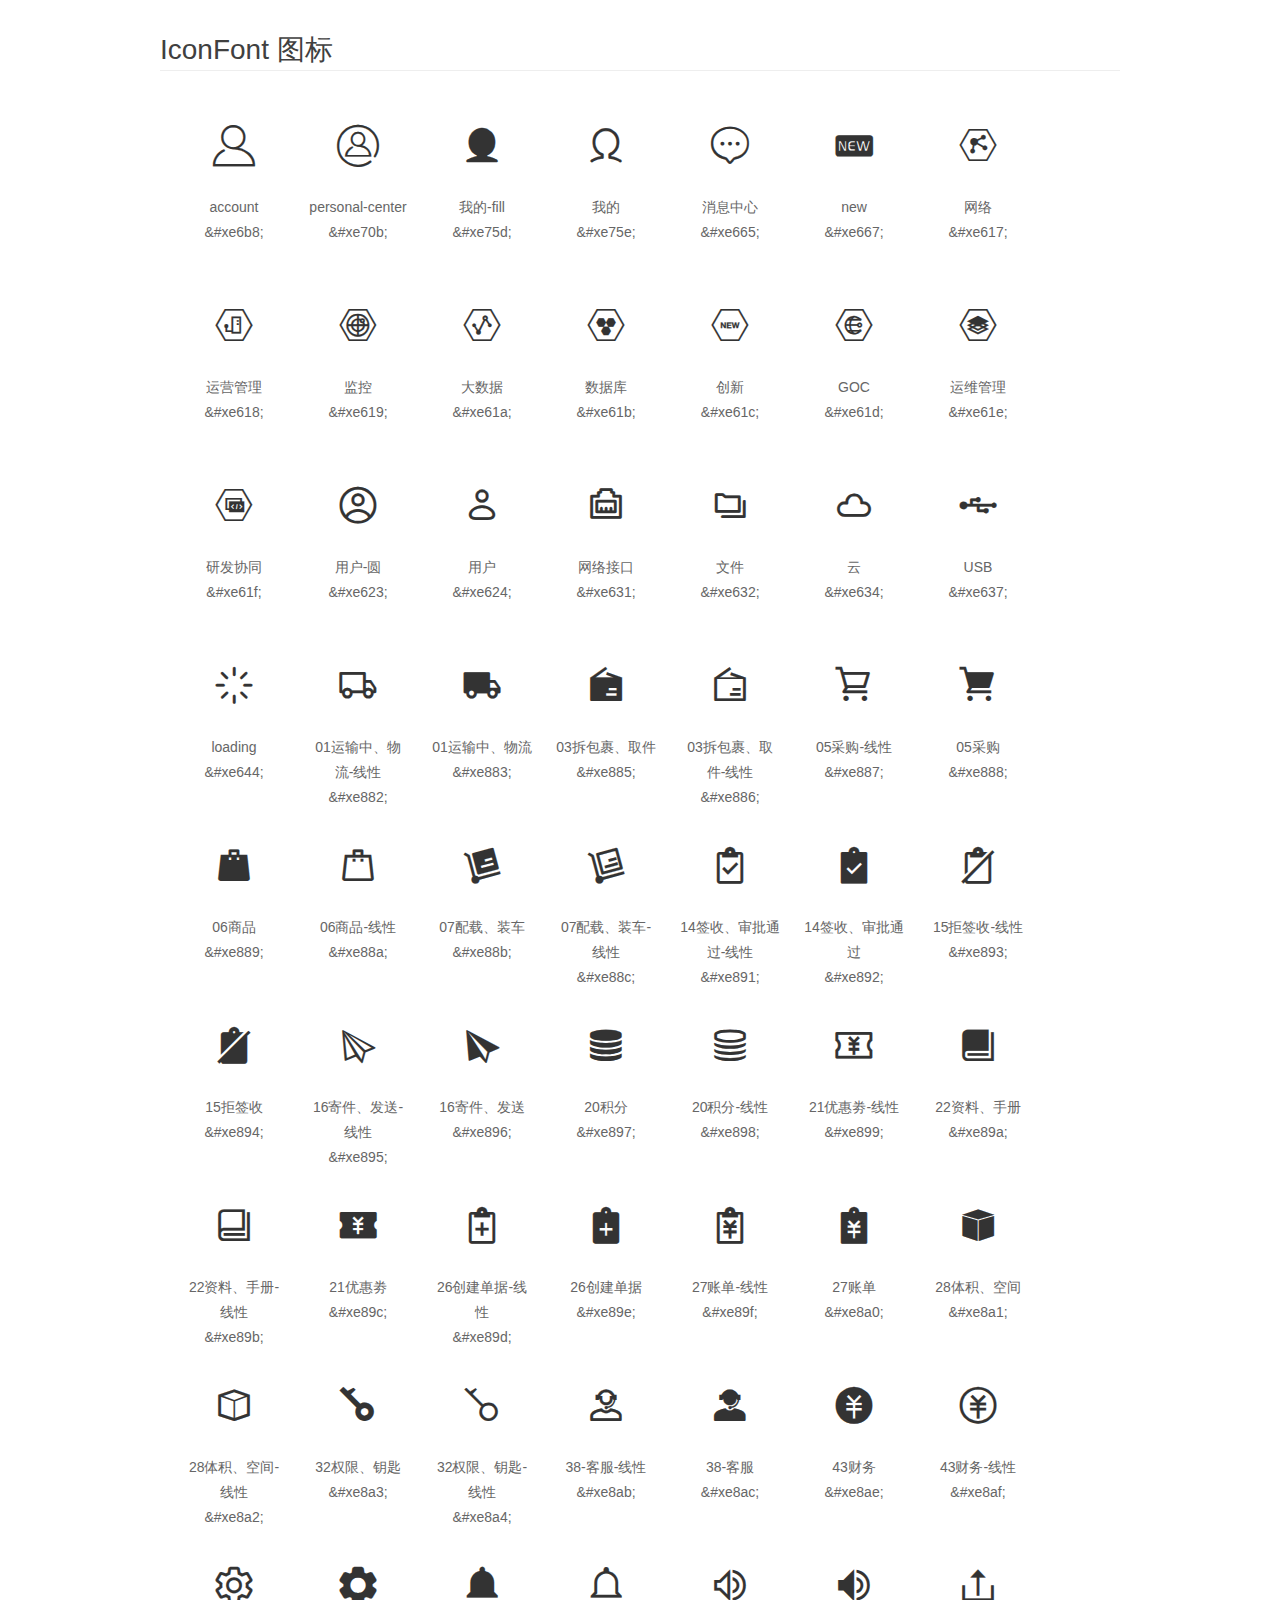
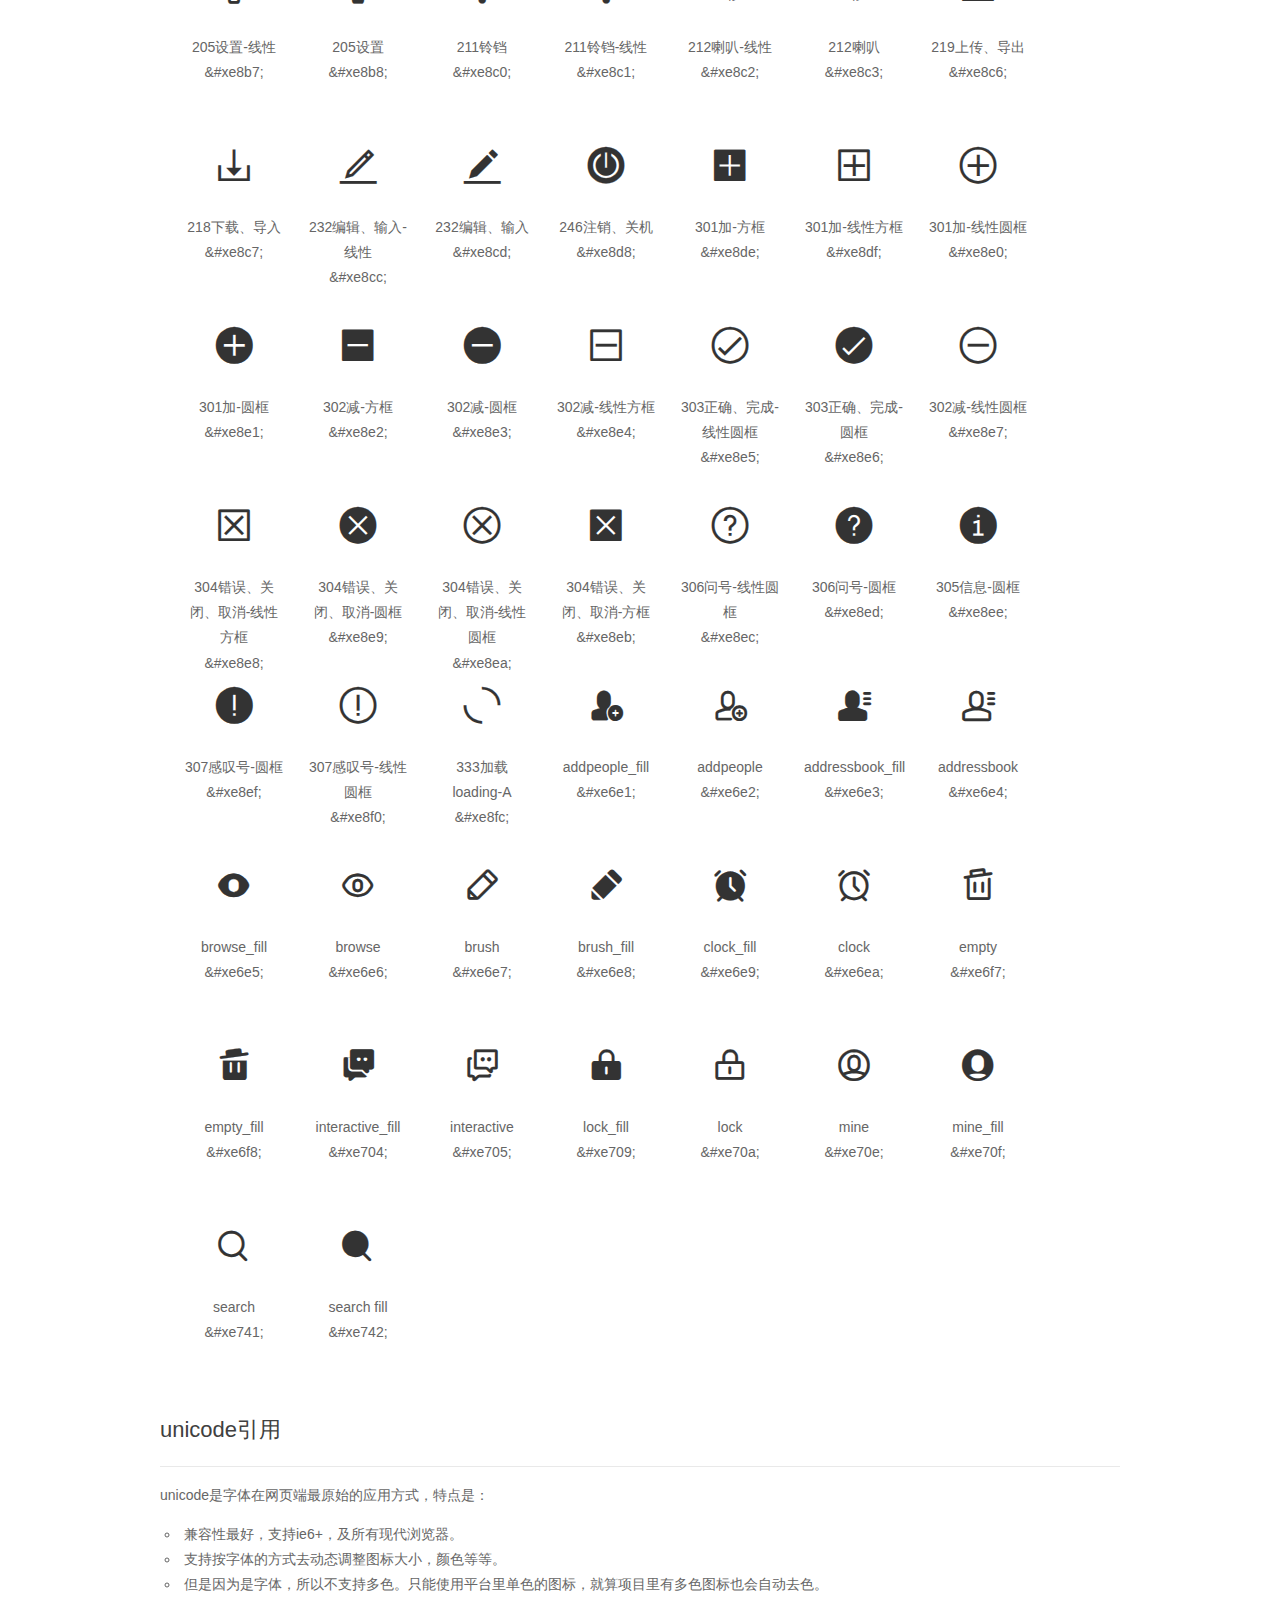
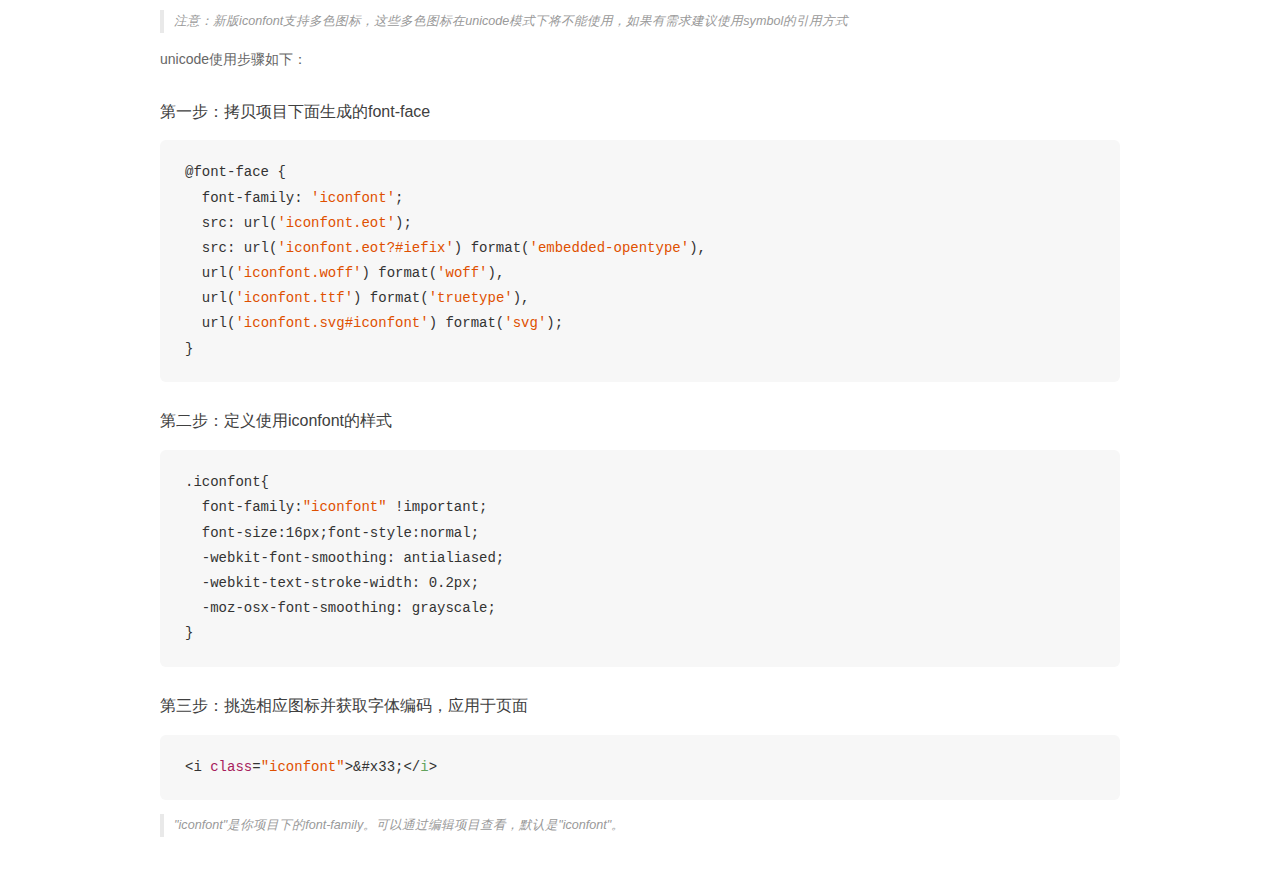
<file: _view/admin/src/icon/demo_unicode.html>
<!DOCTYPE html>
<html>
<head>
    <meta charset="utf-8"/>
    <title>IconFont</title>
    <link rel="stylesheet" href="demo.css">

    <style type="text/css">

        @font-face {font-family: "iconfont";
          src: url('iconfont.eot'); /* IE9*/
          src: url('iconfont.eot#iefix') format('embedded-opentype'), /* IE6-IE8 */
          url('iconfont.woff') format('woff'), /* chrome, firefox */
          url('iconfont.ttf') format('truetype'), /* chrome, firefox, opera, Safari, Android, iOS 4.2+*/
          url('iconfont.svg#iconfont') format('svg'); /* iOS 4.1- */
        }

        .iconfont {
          font-family:"iconfont" !important;
          font-size:16px;
          font-style:normal;
          -webkit-font-smoothing: antialiased;
          -webkit-text-stroke-width: 0.2px;
          -moz-osx-font-smoothing: grayscale;
        }

    </style>
</head>
<body>
    <div class="main markdown">
        <h1>IconFont 图标</h1>
        <ul class="icon_lists clear">
            
                <li>
                <i class="icon iconfont">&#xe6b8;</i>
                    <div class="name">account</div>
                    <div class="code">&amp;#xe6b8;</div>
                </li>
            
                <li>
                <i class="icon iconfont">&#xe70b;</i>
                    <div class="name">personal-center</div>
                    <div class="code">&amp;#xe70b;</div>
                </li>
            
                <li>
                <i class="icon iconfont">&#xe75d;</i>
                    <div class="name">我的-fill</div>
                    <div class="code">&amp;#xe75d;</div>
                </li>
            
                <li>
                <i class="icon iconfont">&#xe75e;</i>
                    <div class="name">我的</div>
                    <div class="code">&amp;#xe75e;</div>
                </li>
            
                <li>
                <i class="icon iconfont">&#xe665;</i>
                    <div class="name">消息中心</div>
                    <div class="code">&amp;#xe665;</div>
                </li>
            
                <li>
                <i class="icon iconfont">&#xe667;</i>
                    <div class="name">new</div>
                    <div class="code">&amp;#xe667;</div>
                </li>
            
                <li>
                <i class="icon iconfont">&#xe617;</i>
                    <div class="name">网络</div>
                    <div class="code">&amp;#xe617;</div>
                </li>
            
                <li>
                <i class="icon iconfont">&#xe618;</i>
                    <div class="name">运营管理</div>
                    <div class="code">&amp;#xe618;</div>
                </li>
            
                <li>
                <i class="icon iconfont">&#xe619;</i>
                    <div class="name">监控</div>
                    <div class="code">&amp;#xe619;</div>
                </li>
            
                <li>
                <i class="icon iconfont">&#xe61a;</i>
                    <div class="name">大数据</div>
                    <div class="code">&amp;#xe61a;</div>
                </li>
            
                <li>
                <i class="icon iconfont">&#xe61b;</i>
                    <div class="name">数据库</div>
                    <div class="code">&amp;#xe61b;</div>
                </li>
            
                <li>
                <i class="icon iconfont">&#xe61c;</i>
                    <div class="name">创新</div>
                    <div class="code">&amp;#xe61c;</div>
                </li>
            
                <li>
                <i class="icon iconfont">&#xe61d;</i>
                    <div class="name">GOC</div>
                    <div class="code">&amp;#xe61d;</div>
                </li>
            
                <li>
                <i class="icon iconfont">&#xe61e;</i>
                    <div class="name">运维管理</div>
                    <div class="code">&amp;#xe61e;</div>
                </li>
            
                <li>
                <i class="icon iconfont">&#xe61f;</i>
                    <div class="name">研发协同</div>
                    <div class="code">&amp;#xe61f;</div>
                </li>
            
                <li>
                <i class="icon iconfont">&#xe623;</i>
                    <div class="name">用户-圆</div>
                    <div class="code">&amp;#xe623;</div>
                </li>
            
                <li>
                <i class="icon iconfont">&#xe624;</i>
                    <div class="name">用户</div>
                    <div class="code">&amp;#xe624;</div>
                </li>
            
                <li>
                <i class="icon iconfont">&#xe631;</i>
                    <div class="name">网络接口</div>
                    <div class="code">&amp;#xe631;</div>
                </li>
            
                <li>
                <i class="icon iconfont">&#xe632;</i>
                    <div class="name">文件</div>
                    <div class="code">&amp;#xe632;</div>
                </li>
            
                <li>
                <i class="icon iconfont">&#xe634;</i>
                    <div class="name">云</div>
                    <div class="code">&amp;#xe634;</div>
                </li>
            
                <li>
                <i class="icon iconfont">&#xe637;</i>
                    <div class="name">USB</div>
                    <div class="code">&amp;#xe637;</div>
                </li>
            
                <li>
                <i class="icon iconfont">&#xe644;</i>
                    <div class="name">loading</div>
                    <div class="code">&amp;#xe644;</div>
                </li>
            
                <li>
                <i class="icon iconfont">&#xe882;</i>
                    <div class="name">01运输中、物流-线性</div>
                    <div class="code">&amp;#xe882;</div>
                </li>
            
                <li>
                <i class="icon iconfont">&#xe883;</i>
                    <div class="name">01运输中、物流</div>
                    <div class="code">&amp;#xe883;</div>
                </li>
            
                <li>
                <i class="icon iconfont">&#xe885;</i>
                    <div class="name">03拆包裹、取件</div>
                    <div class="code">&amp;#xe885;</div>
                </li>
            
                <li>
                <i class="icon iconfont">&#xe886;</i>
                    <div class="name">03拆包裹、取件-线性</div>
                    <div class="code">&amp;#xe886;</div>
                </li>
            
                <li>
                <i class="icon iconfont">&#xe887;</i>
                    <div class="name">05采购-线性</div>
                    <div class="code">&amp;#xe887;</div>
                </li>
            
                <li>
                <i class="icon iconfont">&#xe888;</i>
                    <div class="name">05采购</div>
                    <div class="code">&amp;#xe888;</div>
                </li>
            
                <li>
                <i class="icon iconfont">&#xe889;</i>
                    <div class="name">06商品</div>
                    <div class="code">&amp;#xe889;</div>
                </li>
            
                <li>
                <i class="icon iconfont">&#xe88a;</i>
                    <div class="name">06商品-线性</div>
                    <div class="code">&amp;#xe88a;</div>
                </li>
            
                <li>
                <i class="icon iconfont">&#xe88b;</i>
                    <div class="name">07配载、装车</div>
                    <div class="code">&amp;#xe88b;</div>
                </li>
            
                <li>
                <i class="icon iconfont">&#xe88c;</i>
                    <div class="name">07配载、装车-线性</div>
                    <div class="code">&amp;#xe88c;</div>
                </li>
            
                <li>
                <i class="icon iconfont">&#xe891;</i>
                    <div class="name">14签收、审批通过-线性</div>
                    <div class="code">&amp;#xe891;</div>
                </li>
            
                <li>
                <i class="icon iconfont">&#xe892;</i>
                    <div class="name">14签收、审批通过</div>
                    <div class="code">&amp;#xe892;</div>
                </li>
            
                <li>
                <i class="icon iconfont">&#xe893;</i>
                    <div class="name">15拒签收-线性</div>
                    <div class="code">&amp;#xe893;</div>
                </li>
            
                <li>
                <i class="icon iconfont">&#xe894;</i>
                    <div class="name">15拒签收</div>
                    <div class="code">&amp;#xe894;</div>
                </li>
            
                <li>
                <i class="icon iconfont">&#xe895;</i>
                    <div class="name">16寄件、发送-线性</div>
                    <div class="code">&amp;#xe895;</div>
                </li>
            
                <li>
                <i class="icon iconfont">&#xe896;</i>
                    <div class="name">16寄件、发送</div>
                    <div class="code">&amp;#xe896;</div>
                </li>
            
                <li>
                <i class="icon iconfont">&#xe897;</i>
                    <div class="name">20积分</div>
                    <div class="code">&amp;#xe897;</div>
                </li>
            
                <li>
                <i class="icon iconfont">&#xe898;</i>
                    <div class="name">20积分-线性</div>
                    <div class="code">&amp;#xe898;</div>
                </li>
            
                <li>
                <i class="icon iconfont">&#xe899;</i>
                    <div class="name">21优惠劵-线性</div>
                    <div class="code">&amp;#xe899;</div>
                </li>
            
                <li>
                <i class="icon iconfont">&#xe89a;</i>
                    <div class="name">22资料、手册</div>
                    <div class="code">&amp;#xe89a;</div>
                </li>
            
                <li>
                <i class="icon iconfont">&#xe89b;</i>
                    <div class="name">22资料、手册-线性</div>
                    <div class="code">&amp;#xe89b;</div>
                </li>
            
                <li>
                <i class="icon iconfont">&#xe89c;</i>
                    <div class="name">21优惠劵</div>
                    <div class="code">&amp;#xe89c;</div>
                </li>
            
                <li>
                <i class="icon iconfont">&#xe89d;</i>
                    <div class="name">26创建单据-线性</div>
                    <div class="code">&amp;#xe89d;</div>
                </li>
            
                <li>
                <i class="icon iconfont">&#xe89e;</i>
                    <div class="name">26创建单据</div>
                    <div class="code">&amp;#xe89e;</div>
                </li>
            
                <li>
                <i class="icon iconfont">&#xe89f;</i>
                    <div class="name">27账单-线性</div>
                    <div class="code">&amp;#xe89f;</div>
                </li>
            
                <li>
                <i class="icon iconfont">&#xe8a0;</i>
                    <div class="name">27账单</div>
                    <div class="code">&amp;#xe8a0;</div>
                </li>
            
                <li>
                <i class="icon iconfont">&#xe8a1;</i>
                    <div class="name">28体积、空间</div>
                    <div class="code">&amp;#xe8a1;</div>
                </li>
            
                <li>
                <i class="icon iconfont">&#xe8a2;</i>
                    <div class="name">28体积、空间-线性</div>
                    <div class="code">&amp;#xe8a2;</div>
                </li>
            
                <li>
                <i class="icon iconfont">&#xe8a3;</i>
                    <div class="name">32权限、钥匙</div>
                    <div class="code">&amp;#xe8a3;</div>
                </li>
            
                <li>
                <i class="icon iconfont">&#xe8a4;</i>
                    <div class="name">32权限、钥匙-线性</div>
                    <div class="code">&amp;#xe8a4;</div>
                </li>
            
                <li>
                <i class="icon iconfont">&#xe8ab;</i>
                    <div class="name">38-客服-线性</div>
                    <div class="code">&amp;#xe8ab;</div>
                </li>
            
                <li>
                <i class="icon iconfont">&#xe8ac;</i>
                    <div class="name">38-客服</div>
                    <div class="code">&amp;#xe8ac;</div>
                </li>
            
                <li>
                <i class="icon iconfont">&#xe8ae;</i>
                    <div class="name">43财务</div>
                    <div class="code">&amp;#xe8ae;</div>
                </li>
            
                <li>
                <i class="icon iconfont">&#xe8af;</i>
                    <div class="name">43财务-线性</div>
                    <div class="code">&amp;#xe8af;</div>
                </li>
            
                <li>
                <i class="icon iconfont">&#xe8b7;</i>
                    <div class="name">205设置-线性</div>
                    <div class="code">&amp;#xe8b7;</div>
                </li>
            
                <li>
                <i class="icon iconfont">&#xe8b8;</i>
                    <div class="name">205设置</div>
                    <div class="code">&amp;#xe8b8;</div>
                </li>
            
                <li>
                <i class="icon iconfont">&#xe8c0;</i>
                    <div class="name">211铃铛</div>
                    <div class="code">&amp;#xe8c0;</div>
                </li>
            
                <li>
                <i class="icon iconfont">&#xe8c1;</i>
                    <div class="name">211铃铛-线性</div>
                    <div class="code">&amp;#xe8c1;</div>
                </li>
            
                <li>
                <i class="icon iconfont">&#xe8c2;</i>
                    <div class="name">212喇叭-线性</div>
                    <div class="code">&amp;#xe8c2;</div>
                </li>
            
                <li>
                <i class="icon iconfont">&#xe8c3;</i>
                    <div class="name">212喇叭</div>
                    <div class="code">&amp;#xe8c3;</div>
                </li>
            
                <li>
                <i class="icon iconfont">&#xe8c6;</i>
                    <div class="name">219上传、导出</div>
                    <div class="code">&amp;#xe8c6;</div>
                </li>
            
                <li>
                <i class="icon iconfont">&#xe8c7;</i>
                    <div class="name">218下载、导入</div>
                    <div class="code">&amp;#xe8c7;</div>
                </li>
            
                <li>
                <i class="icon iconfont">&#xe8cc;</i>
                    <div class="name">232编辑、输入-线性</div>
                    <div class="code">&amp;#xe8cc;</div>
                </li>
            
                <li>
                <i class="icon iconfont">&#xe8cd;</i>
                    <div class="name">232编辑、输入</div>
                    <div class="code">&amp;#xe8cd;</div>
                </li>
            
                <li>
                <i class="icon iconfont">&#xe8d8;</i>
                    <div class="name">246注销、关机</div>
                    <div class="code">&amp;#xe8d8;</div>
                </li>
            
                <li>
                <i class="icon iconfont">&#xe8de;</i>
                    <div class="name">301加-方框</div>
                    <div class="code">&amp;#xe8de;</div>
                </li>
            
                <li>
                <i class="icon iconfont">&#xe8df;</i>
                    <div class="name">301加-线性方框</div>
                    <div class="code">&amp;#xe8df;</div>
                </li>
            
                <li>
                <i class="icon iconfont">&#xe8e0;</i>
                    <div class="name">301加-线性圆框</div>
                    <div class="code">&amp;#xe8e0;</div>
                </li>
            
                <li>
                <i class="icon iconfont">&#xe8e1;</i>
                    <div class="name">301加-圆框</div>
                    <div class="code">&amp;#xe8e1;</div>
                </li>
            
                <li>
                <i class="icon iconfont">&#xe8e2;</i>
                    <div class="name">302减-方框</div>
                    <div class="code">&amp;#xe8e2;</div>
                </li>
            
                <li>
                <i class="icon iconfont">&#xe8e3;</i>
                    <div class="name">302减-圆框</div>
                    <div class="code">&amp;#xe8e3;</div>
                </li>
            
                <li>
                <i class="icon iconfont">&#xe8e4;</i>
                    <div class="name">302减-线性方框</div>
                    <div class="code">&amp;#xe8e4;</div>
                </li>
            
                <li>
                <i class="icon iconfont">&#xe8e5;</i>
                    <div class="name">303正确、完成-线性圆框</div>
                    <div class="code">&amp;#xe8e5;</div>
                </li>
            
                <li>
                <i class="icon iconfont">&#xe8e6;</i>
                    <div class="name">303正确、完成-圆框</div>
                    <div class="code">&amp;#xe8e6;</div>
                </li>
            
                <li>
                <i class="icon iconfont">&#xe8e7;</i>
                    <div class="name">302减-线性圆框</div>
                    <div class="code">&amp;#xe8e7;</div>
                </li>
            
                <li>
                <i class="icon iconfont">&#xe8e8;</i>
                    <div class="name">304错误、关闭、取消-线性方框</div>
                    <div class="code">&amp;#xe8e8;</div>
                </li>
            
                <li>
                <i class="icon iconfont">&#xe8e9;</i>
                    <div class="name">304错误、关闭、取消-圆框</div>
                    <div class="code">&amp;#xe8e9;</div>
                </li>
            
                <li>
                <i class="icon iconfont">&#xe8ea;</i>
                    <div class="name">304错误、关闭、取消-线性圆框</div>
                    <div class="code">&amp;#xe8ea;</div>
                </li>
            
                <li>
                <i class="icon iconfont">&#xe8eb;</i>
                    <div class="name">304错误、关闭、取消-方框</div>
                    <div class="code">&amp;#xe8eb;</div>
                </li>
            
                <li>
                <i class="icon iconfont">&#xe8ec;</i>
                    <div class="name">306问号-线性圆框</div>
                    <div class="code">&amp;#xe8ec;</div>
                </li>
            
                <li>
                <i class="icon iconfont">&#xe8ed;</i>
                    <div class="name">306问号-圆框</div>
                    <div class="code">&amp;#xe8ed;</div>
                </li>
            
                <li>
                <i class="icon iconfont">&#xe8ee;</i>
                    <div class="name">305信息-圆框</div>
                    <div class="code">&amp;#xe8ee;</div>
                </li>
            
                <li>
                <i class="icon iconfont">&#xe8ef;</i>
                    <div class="name">307感叹号-圆框</div>
                    <div class="code">&amp;#xe8ef;</div>
                </li>
            
                <li>
                <i class="icon iconfont">&#xe8f0;</i>
                    <div class="name">307感叹号-线性圆框</div>
                    <div class="code">&amp;#xe8f0;</div>
                </li>
            
                <li>
                <i class="icon iconfont">&#xe8fc;</i>
                    <div class="name">333加载loading-A</div>
                    <div class="code">&amp;#xe8fc;</div>
                </li>
            
                <li>
                <i class="icon iconfont">&#xe6e1;</i>
                    <div class="name">addpeople_fill</div>
                    <div class="code">&amp;#xe6e1;</div>
                </li>
            
                <li>
                <i class="icon iconfont">&#xe6e2;</i>
                    <div class="name">addpeople</div>
                    <div class="code">&amp;#xe6e2;</div>
                </li>
            
                <li>
                <i class="icon iconfont">&#xe6e3;</i>
                    <div class="name">addressbook_fill</div>
                    <div class="code">&amp;#xe6e3;</div>
                </li>
            
                <li>
                <i class="icon iconfont">&#xe6e4;</i>
                    <div class="name">addressbook</div>
                    <div class="code">&amp;#xe6e4;</div>
                </li>
            
                <li>
                <i class="icon iconfont">&#xe6e5;</i>
                    <div class="name">browse_fill</div>
                    <div class="code">&amp;#xe6e5;</div>
                </li>
            
                <li>
                <i class="icon iconfont">&#xe6e6;</i>
                    <div class="name">browse</div>
                    <div class="code">&amp;#xe6e6;</div>
                </li>
            
                <li>
                <i class="icon iconfont">&#xe6e7;</i>
                    <div class="name">brush</div>
                    <div class="code">&amp;#xe6e7;</div>
                </li>
            
                <li>
                <i class="icon iconfont">&#xe6e8;</i>
                    <div class="name">brush_fill</div>
                    <div class="code">&amp;#xe6e8;</div>
                </li>
            
                <li>
                <i class="icon iconfont">&#xe6e9;</i>
                    <div class="name">clock_fill</div>
                    <div class="code">&amp;#xe6e9;</div>
                </li>
            
                <li>
                <i class="icon iconfont">&#xe6ea;</i>
                    <div class="name">clock</div>
                    <div class="code">&amp;#xe6ea;</div>
                </li>
            
                <li>
                <i class="icon iconfont">&#xe6f7;</i>
                    <div class="name">empty</div>
                    <div class="code">&amp;#xe6f7;</div>
                </li>
            
                <li>
                <i class="icon iconfont">&#xe6f8;</i>
                    <div class="name">empty_fill</div>
                    <div class="code">&amp;#xe6f8;</div>
                </li>
            
                <li>
                <i class="icon iconfont">&#xe704;</i>
                    <div class="name">interactive_fill</div>
                    <div class="code">&amp;#xe704;</div>
                </li>
            
                <li>
                <i class="icon iconfont">&#xe705;</i>
                    <div class="name">interactive</div>
                    <div class="code">&amp;#xe705;</div>
                </li>
            
                <li>
                <i class="icon iconfont">&#xe709;</i>
                    <div class="name">lock_fill</div>
                    <div class="code">&amp;#xe709;</div>
                </li>
            
                <li>
                <i class="icon iconfont">&#xe70a;</i>
                    <div class="name">lock</div>
                    <div class="code">&amp;#xe70a;</div>
                </li>
            
                <li>
                <i class="icon iconfont">&#xe70e;</i>
                    <div class="name">mine</div>
                    <div class="code">&amp;#xe70e;</div>
                </li>
            
                <li>
                <i class="icon iconfont">&#xe70f;</i>
                    <div class="name">mine_fill</div>
                    <div class="code">&amp;#xe70f;</div>
                </li>
            
                <li>
                <i class="icon iconfont">&#xe741;</i>
                    <div class="name">search</div>
                    <div class="code">&amp;#xe741;</div>
                </li>
            
                <li>
                <i class="icon iconfont">&#xe742;</i>
                    <div class="name">search fill</div>
                    <div class="code">&amp;#xe742;</div>
                </li>
            
        </ul>
        <h2 id="unicode-">unicode引用</h2>
        <hr>

        <p>unicode是字体在网页端最原始的应用方式，特点是：</p>
        <ul>
        <li>兼容性最好，支持ie6+，及所有现代浏览器。</li>
        <li>支持按字体的方式去动态调整图标大小，颜色等等。</li>
        <li>但是因为是字体，所以不支持多色。只能使用平台里单色的图标，就算项目里有多色图标也会自动去色。</li>
        </ul>
        <blockquote>
        <p>注意：新版iconfont支持多色图标，这些多色图标在unicode模式下将不能使用，如果有需求建议使用symbol的引用方式</p>
        </blockquote>
        <p>unicode使用步骤如下：</p>
        <h3 id="-font-face">第一步：拷贝项目下面生成的font-face</h3>
        <pre><code class="lang-js hljs javascript">@font-face {
  font-family: <span class="hljs-string">'iconfont'</span>;
  src: url(<span class="hljs-string">'iconfont.eot'</span>);
  src: url(<span class="hljs-string">'iconfont.eot?#iefix'</span>) format(<span class="hljs-string">'embedded-opentype'</span>),
  url(<span class="hljs-string">'iconfont.woff'</span>) format(<span class="hljs-string">'woff'</span>),
  url(<span class="hljs-string">'iconfont.ttf'</span>) format(<span class="hljs-string">'truetype'</span>),
  url(<span class="hljs-string">'iconfont.svg#iconfont'</span>) format(<span class="hljs-string">'svg'</span>);
}
</code></pre>
        <h3 id="-iconfont-">第二步：定义使用iconfont的样式</h3>
        <pre><code class="lang-js hljs javascript">.iconfont{
  font-family:<span class="hljs-string">"iconfont"</span> !important;
  font-size:<span class="hljs-number">16</span>px;font-style:normal;
  -webkit-font-smoothing: antialiased;
  -webkit-text-stroke-width: <span class="hljs-number">0.2</span>px;
  -moz-osx-font-smoothing: grayscale;
}
</code></pre>
        <h3 id="-">第三步：挑选相应图标并获取字体编码，应用于页面</h3>
        <pre><code class="lang-js hljs javascript">&lt;i <span class="hljs-class"><span class="hljs-keyword">class</span></span>=<span class="hljs-string">"iconfont"</span>&gt;&amp;#x33;<span class="xml"><span class="hljs-tag">&lt;/<span class="hljs-name">i</span>&gt;</span></span></code></pre>

        <blockquote>
        <p>"iconfont"是你项目下的font-family。可以通过编辑项目查看，默认是"iconfont"。</p>
        </blockquote>
    </div>


</body>
</html>
</file>
<file: _view/admin/src/icon/iconfont.css>
@font-face {font-family: "iconfont";
  src: url('iconfont.eot?t=1516191635015'); /* IE9*/
  src: url('iconfont.eot?t=1516191635015#iefix') format('embedded-opentype'), /* IE6-IE8 */
  url('[data-uri]') format('woff'),
  url('iconfont.ttf?t=1516191635015') format('truetype'), /* chrome, firefox, opera, Safari, Android, iOS 4.2+*/
  url('iconfont.svg?t=1516191635015#iconfont') format('svg'); /* iOS 4.1- */
}

.iconfont {
  font-family:"iconfont" !important;
  font-size:16px;
  font-style:normal;
  -webkit-font-smoothing: antialiased;
  -moz-osx-font-smoothing: grayscale;
}

.icon-account:before { content: "\e6b8"; }

.icon-gerenzhongxin:before { content: "\e70b"; }

.icon-wodefill:before { content: "\e75d"; }

.icon-wode:before { content: "\e75e"; }

.icon-xiaoxizhongxin:before { content: "\e665"; }

.icon-new:before { content: "\e667"; }

.icon-wangluo:before { content: "\e617"; }

.icon-yunyingguanli:before { content: "\e618"; }

.icon-jiankong:before { content: "\e619"; }

.icon-dashuju:before { content: "\e61a"; }

.icon-shuju:before { content: "\e61b"; }

.icon-chuangxin:before { content: "\e61c"; }

.icon-GOC:before { content: "\e61d"; }

.icon-yunweiguanli:before { content: "\e61e"; }

.icon-yanfaxietong:before { content: "\e61f"; }

.icon-yonghu-yuan:before { content: "\e623"; }

.icon-yonghu:before { content: "\e624"; }

.icon-wangluojiekou:before { content: "\e631"; }

.icon-wenjian:before { content: "\e632"; }

.icon-yun:before { content: "\e634"; }

.icon-USB:before { content: "\e637"; }

.icon-loading:before { content: "\e644"; }

.icon-yunshuzhongwuliu-xianxing:before { content: "\e882"; }

.icon-yunshuzhongwuliu:before { content: "\e883"; }

.icon-chaibaoguoqujian:before { content: "\e885"; }

.icon-chaibaoguoqujian-xianxing:before { content: "\e886"; }

.icon-caigou-xianxing:before { content: "\e887"; }

.icon-caigou:before { content: "\e888"; }

.icon-shangpin:before { content: "\e889"; }

.icon-shangpin-xianxing:before { content: "\e88a"; }

.icon-peizaizhuangche:before { content: "\e88b"; }

.icon-peizaizhuangche-xianxing:before { content: "\e88c"; }

.icon-qianshoushenpitongguo-xianxing:before { content: "\e891"; }

.icon-qianshoushenpitongguo:before { content: "\e892"; }

.icon-juqianshou-xianxing:before { content: "\e893"; }

.icon-juqianshou:before { content: "\e894"; }

.icon-jijianfasong-xianxing:before { content: "\e895"; }

.icon-jijianfasong:before { content: "\e896"; }

.icon-jifen:before { content: "\e897"; }

.icon-jifen-xianxing:before { content: "\e898"; }

.icon-youhuijuan-xianxing:before { content: "\e899"; }

.icon-ziliaoshouce:before { content: "\e89a"; }

.icon-ziliaoshouce-xianxing:before { content: "\e89b"; }

.icon-youhuijuan:before { content: "\e89c"; }

.icon-chuangjiandanju-xianxing:before { content: "\e89d"; }

.icon-chuangjiandanju:before { content: "\e89e"; }

.icon-zhangdan-xianxing:before { content: "\e89f"; }

.icon-zhangdan:before { content: "\e8a0"; }

.icon-tijikongjian:before { content: "\e8a1"; }

.icon-tijikongjian-xianxing:before { content: "\e8a2"; }

.icon-quanxianyuechi:before { content: "\e8a3"; }

.icon-quanxianyuechi-xianxing:before { content: "\e8a4"; }

.icon--kefu-xianxing:before { content: "\e8ab"; }

.icon--kefu:before { content: "\e8ac"; }

.icon-caiwu:before { content: "\e8ae"; }

.icon-caiwu-xianxing:before { content: "\e8af"; }

.icon-shezhi-xianxing:before { content: "\e8b7"; }

.icon-shezhi:before { content: "\e8b8"; }

.icon-lingdang:before { content: "\e8c0"; }

.icon-lingdang-xianxing:before { content: "\e8c1"; }

.icon-laba-xianxing:before { content: "\e8c2"; }

.icon-laba:before { content: "\e8c3"; }

.icon-shangchuandaochu:before { content: "\e8c6"; }

.icon-xiazaidaoru:before { content: "\e8c7"; }

.icon-bianjishuru-xianxing:before { content: "\e8cc"; }

.icon-bianjishuru:before { content: "\e8cd"; }

.icon-zhuxiaoguanji:before { content: "\e8d8"; }

.icon-jia-fangkuang:before { content: "\e8de"; }

.icon-jia-xianxingfangkuang:before { content: "\e8df"; }

.icon-jia-xianxingyuankuang:before { content: "\e8e0"; }

.icon-jia-yuankuang:before { content: "\e8e1"; }

.icon-jian-fangkuang:before { content: "\e8e2"; }

.icon-jian-yuankuang:before { content: "\e8e3"; }

.icon-jian-xianxingfangkuang:before { content: "\e8e4"; }

.icon-zhengquewancheng-xianxingyuankuang:before { content: "\e8e5"; }

.icon-zhengquewancheng-yuankuang:before { content: "\e8e6"; }

.icon-jian-xianxingyuankuang:before { content: "\e8e7"; }

.icon-cuowuguanbiquxiao-xianxingfangkuang:before { content: "\e8e8"; }

.icon-cuowuguanbiquxiao-yuankuang:before { content: "\e8e9"; }

.icon-cuowuguanbiquxiao-xianxingyuankuang:before { content: "\e8ea"; }

.icon-cuowuguanbiquxiao-fangkuang:before { content: "\e8eb"; }

.icon-wenhao-xianxingyuankuang:before { content: "\e8ec"; }

.icon-wenhao-yuankuang:before { content: "\e8ed"; }

.icon-xinxi-yuankuang:before { content: "\e8ee"; }

.icon-gantanhao-yuankuang:before { content: "\e8ef"; }

.icon-gantanhao-xianxingyuankuang:before { content: "\e8f0"; }

.icon-jiazailoading-A:before { content: "\e8fc"; }

.icon-addpeople_fill:before { content: "\e6e1"; }

.icon-addpeople:before { content: "\e6e2"; }

.icon-addressbook_fill:before { content: "\e6e3"; }

.icon-addressbook:before { content: "\e6e4"; }

.icon-browse_fill:before { content: "\e6e5"; }

.icon-browse:before { content: "\e6e6"; }

.icon-brush:before { content: "\e6e7"; }

.icon-brush_fill:before { content: "\e6e8"; }

.icon-clock_fill:before { content: "\e6e9"; }

.icon-clock:before { content: "\e6ea"; }

.icon-empty:before { content: "\e6f7"; }

.icon-empty_fill:before { content: "\e6f8"; }

.icon-interactive_fill:before { content: "\e704"; }

.icon-interactive:before { content: "\e705"; }

.icon-lock_fill:before { content: "\e709"; }

.icon-lock:before { content: "\e70a"; }

.icon-mine:before { content: "\e70e"; }

.icon-mine_fill:before { content: "\e70f"; }

.icon-search:before { content: "\e741"; }

.icon-searchfill:before { content: "\e742"; }
</file>
<file: _view/admin/src/icon/demo.css>
*{margin: 0;padding: 0;list-style: none;}
/*
KISSY CSS Reset
理念：1. reset 的目的不是清除浏览器的默认样式，这仅是部分工作。清除和重置是紧密不可分的。
2. reset 的目的不是让默认样式在所有浏览器下一致，而是减少默认样式有可能带来的问题。
3. reset 期望提供一套普适通用的基础样式。但没有银弹，推荐根据具体需求，裁剪和修改后再使用。
特色：1. 适应中文；2. 基于最新主流浏览器。
维护：玉伯<lifesinger@gmail.com>, 正淳<ragecarrier@gmail.com>
 */

/** 清除内外边距 **/
body, h1, h2, h3, h4, h5, h6, hr, p, blockquote, /* structural elements 结构元素 */
dl, dt, dd, ul, ol, li, /* list elements 列表元素 */
pre, /* text formatting elements 文本格式元素 */
form, fieldset, legend, button, input, textarea, /* form elements 表单元素 */
th, td /* table elements 表格元素 */ {
  margin: 0;
  padding: 0;
}

/** 设置默认字体 **/
body,
button, input, select, textarea /* for ie */ {
  font: 12px/1.5 tahoma, arial, \5b8b\4f53, sans-serif;
}
h1, h2, h3, h4, h5, h6 { font-size: 100%; }
address, cite, dfn, em, var { font-style: normal; } /* 将斜体扶正 */
code, kbd, pre, samp { font-family: courier new, courier, monospace; } /* 统一等宽字体 */
small { font-size: 12px; } /* 小于 12px 的中文很难阅读，让 small 正常化 */

/** 重置列表元素 **/
ul, ol { list-style: none; }

/** 重置文本格式元素 **/
a { text-decoration: none; }
a:hover { text-decoration: underline; }


/** 重置表单元素 **/
legend { color: #000; } /* for ie6 */
fieldset, img { border: 0; } /* img 搭车：让链接里的 img 无边框 */
button, input, select, textarea { font-size: 100%; } /* 使得表单元素在 ie 下能继承字体大小 */
/* 注：optgroup 无法扶正 */

/** 重置表格元素 **/
table { border-collapse: collapse; border-spacing: 0; }

/* 清除浮动 */
.ks-clear:after, .clear:after {
  content: '\20';
  display: block;
  height: 0;
  clear: both;
}
.ks-clear, .clear {
  *zoom: 1;
}

.main {
  padding: 30px 100px;
width: 960px;
margin: 0 auto;
}
.main h1{font-size:36px; color:#333; text-align:left;margin-bottom:30px; border-bottom: 1px solid #eee;}

.helps{margin-top:40px;}
.helps pre{
  padding:20px;
  margin:10px 0;
  border:solid 1px #e7e1cd;
  background-color: #fffdef;
  overflow: auto;
}

.icon_lists{
  width: 100% !important;

}

.icon_lists li{
  float:left;
  width: 100px;
  height:180px;
  text-align: center;
  list-style: none !important;
}
.icon_lists .icon{
  font-size: 42px;
  line-height: 100px;
  margin: 10px 0;
  color:#333;
  -webkit-transition: font-size 0.25s ease-out 0s;
  -moz-transition: font-size 0.25s ease-out 0s;
  transition: font-size 0.25s ease-out 0s;

}
.icon_lists .icon:hover{
  font-size: 100px;
}



.markdown {
  color: #666;
  font-size: 14px;
  line-height: 1.8;
}

.highlight {
  line-height: 1.5;
}

.markdown img {
  vertical-align: middle;
  max-width: 100%;
}

.markdown h1 {
  color: #404040;
  font-weight: 500;
  line-height: 40px;
  margin-bottom: 24px;
}

.markdown h2,
.markdown h3,
.markdown h4,
.markdown h5,
.markdown h6 {
  color: #404040;
  margin: 1.6em 0 0.6em 0;
  font-weight: 500;
  clear: both;
}

.markdown h1 {
  font-size: 28px;
}

.markdown h2 {
  font-size: 22px;
}

.markdown h3 {
  font-size: 16px;
}

.markdown h4 {
  font-size: 14px;
}

.markdown h5 {
  font-size: 12px;
}

.markdown h6 {
  font-size: 12px;
}

.markdown hr {
  height: 1px;
  border: 0;
  background: #e9e9e9;
  margin: 16px 0;
  clear: both;
}

.markdown p,
.markdown pre {
  margin: 1em 0;
}

.markdown > p,
.markdown > blockquote,
.markdown > .highlight,
.markdown > ol,
.markdown > ul {
  width: 80%;
}

.markdown ul > li {
  list-style: circle;
}

.markdown > ul li,
.markdown blockquote ul > li {
  margin-left: 20px;
  padding-left: 4px;
}

.markdown > ul li p,
.markdown > ol li p {
  margin: 0.6em 0;
}

.markdown ol > li {
  list-style: decimal;
}

.markdown > ol li,
.markdown blockquote ol > li {
  margin-left: 20px;
  padding-left: 4px;
}

.markdown code {
  margin: 0 3px;
  padding: 0 5px;
  background: #eee;
  border-radius: 3px;
}

.markdown pre {
  border-radius: 6px;
  background: #f7f7f7;
  padding: 20px;
}

.markdown pre code {
  border: none;
  background: #f7f7f7;
  margin: 0;
}

.markdown strong,
.markdown b {
  font-weight: 600;
}

.markdown > table {
  border-collapse: collapse;
  border-spacing: 0px;
  empty-cells: show;
  border: 1px solid #e9e9e9;
  width: 95%;
  margin-bottom: 24px;
}

.markdown > table th {
  white-space: nowrap;
  color: #333;
  font-weight: 600;

}

.markdown > table th,
.markdown > table td {
  border: 1px solid #e9e9e9;
  padding: 8px 16px;
  text-align: left;
}

.markdown > table th {
  background: #F7F7F7;
}

.markdown blockquote {
  font-size: 90%;
  color: #999;
  border-left: 4px solid #e9e9e9;
  padding-left: 0.8em;
  margin: 1em 0;
  font-style: italic;
}

.markdown blockquote p {
  margin: 0;
}

.markdown .anchor {
  opacity: 0;
  transition: opacity 0.3s ease;
  margin-left: 8px;
}

.markdown .waiting {
  color: #ccc;
}

.markdown h1:hover .anchor,
.markdown h2:hover .anchor,
.markdown h3:hover .anchor,
.markdown h4:hover .anchor,
.markdown h5:hover .anchor,
.markdown h6:hover .anchor {
  opacity: 1;
  display: inline-block;
}

.markdown > br,
.markdown > p > br {
  clear: both;
}


.hljs {
  display: block;
  background: white;
  padding: 0.5em;
  color: #333333;
  overflow-x: auto;
}

.hljs-comment,
.hljs-meta {
  color: #969896;
}

.hljs-string,
.hljs-variable,
.hljs-template-variable,
.hljs-strong,
.hljs-emphasis,
.hljs-quote {
  color: #df5000;
}

.hljs-keyword,
.hljs-selector-tag,
.hljs-type {
  color: #a71d5d;
}

.hljs-literal,
.hljs-symbol,
.hljs-bullet,
.hljs-attribute {
  color: #0086b3;
}

.hljs-section,
.hljs-name {
  color: #63a35c;
}

.hljs-tag {
  color: #333333;
}

.hljs-title,
.hljs-attr,
.hljs-selector-id,
.hljs-selector-class,
.hljs-selector-attr,
.hljs-selector-pseudo {
  color: #795da3;
}

.hljs-addition {
  color: #55a532;
  background-color: #eaffea;
}

.hljs-deletion {
  color: #bd2c00;
  background-color: #ffecec;
}

.hljs-link {
  text-decoration: underline;
}

pre{
  background: #fff;
}
</file>
